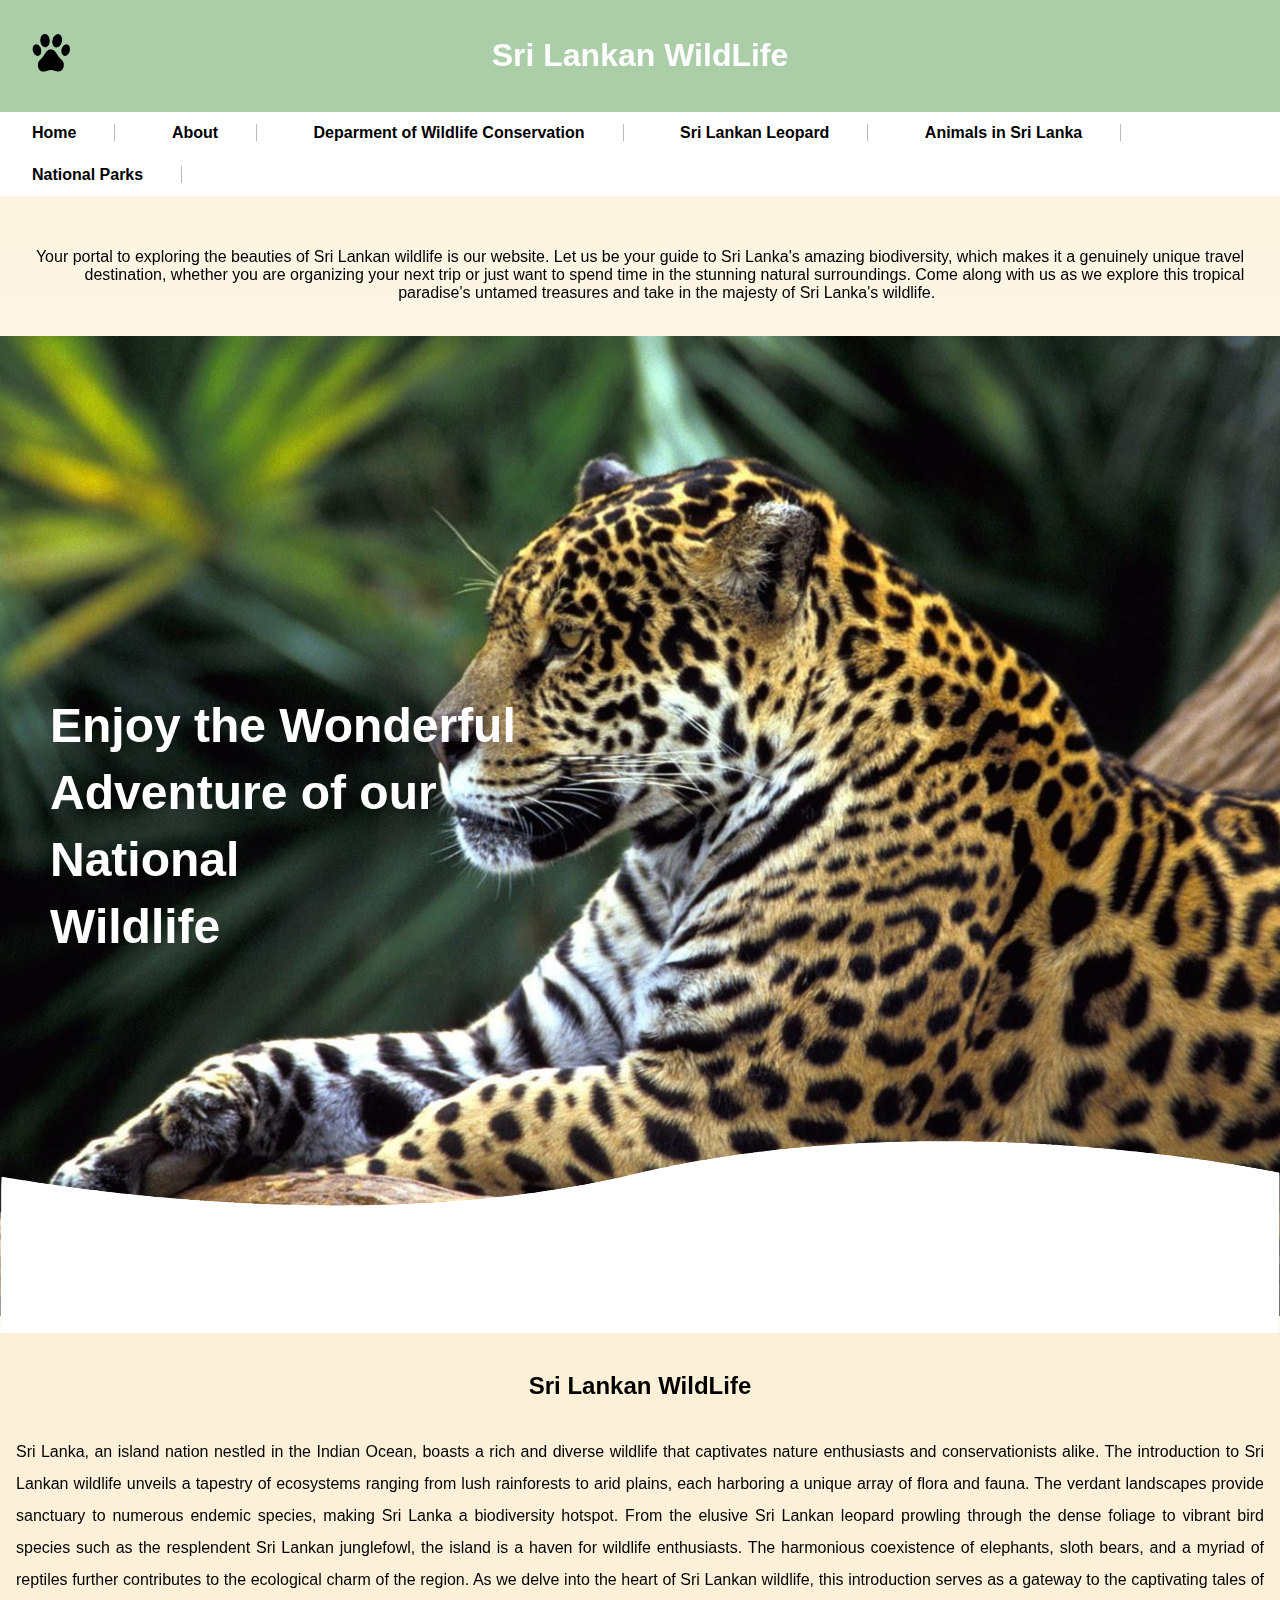
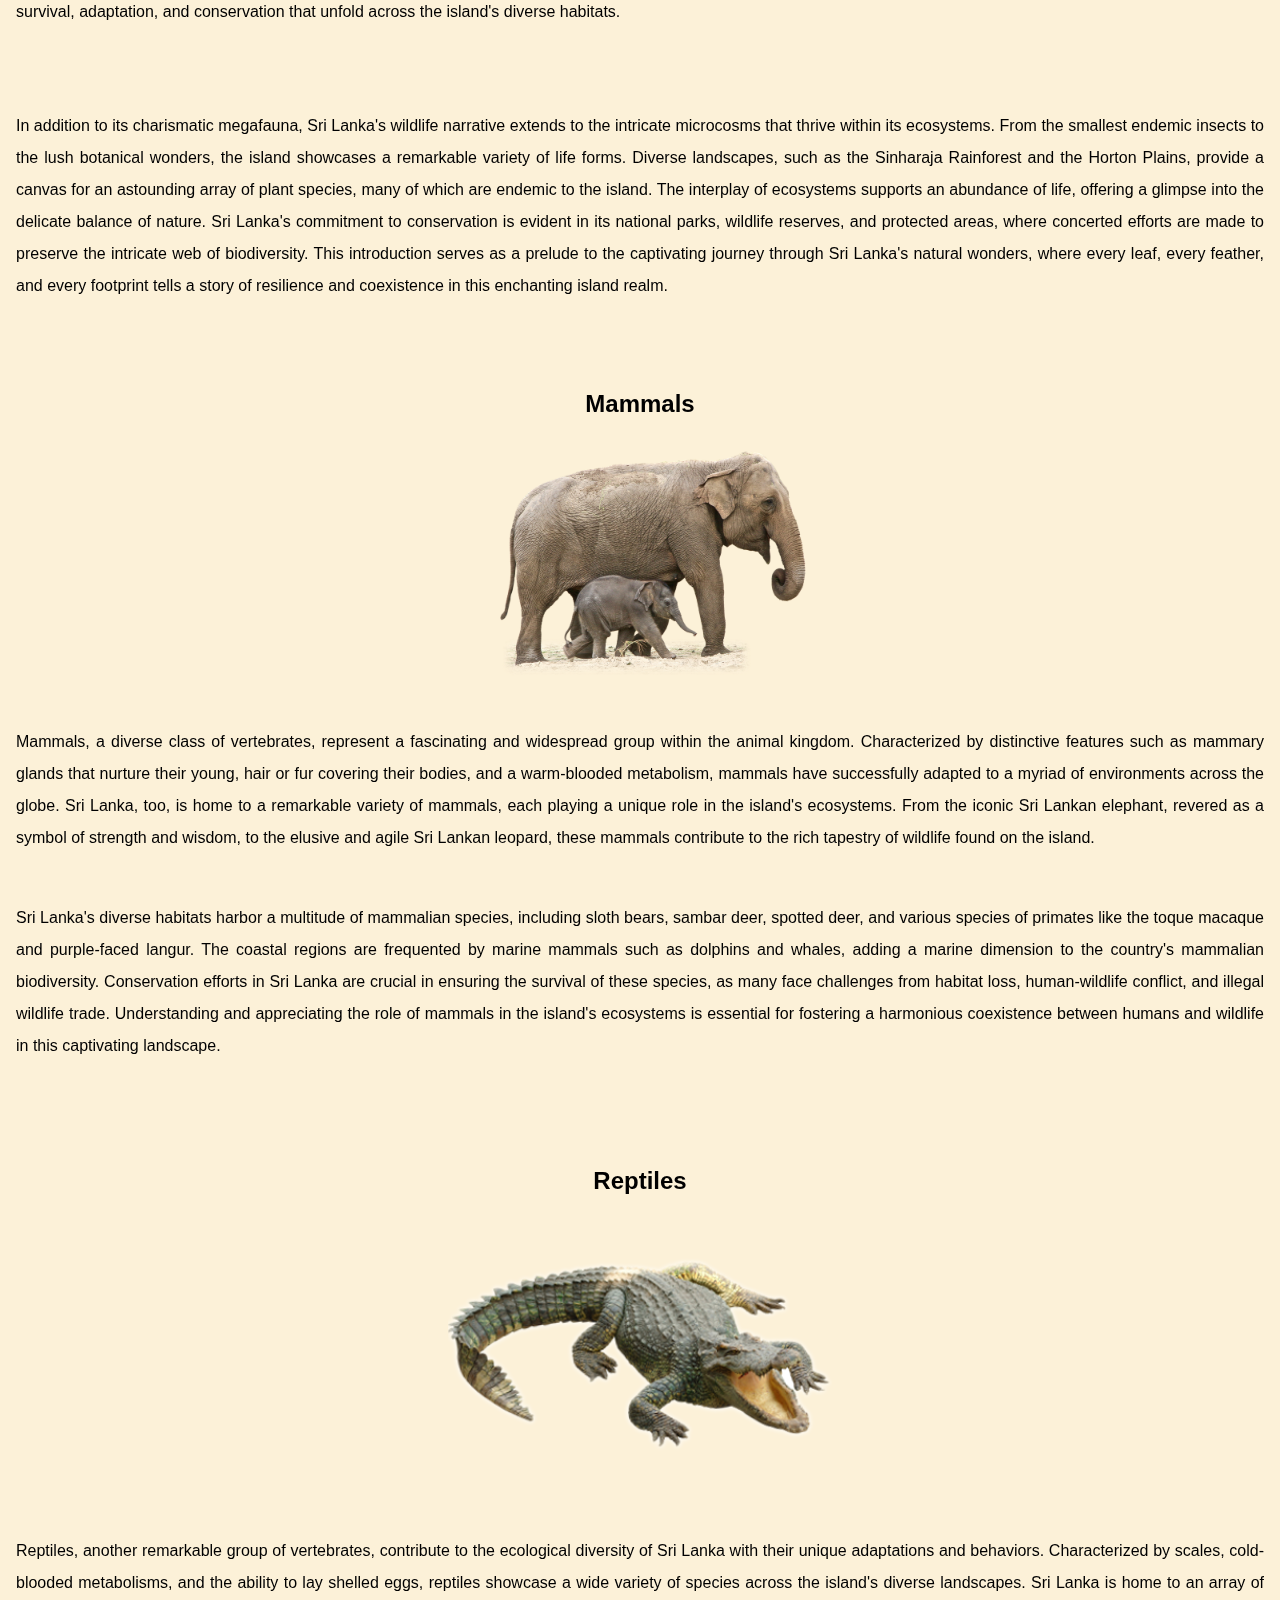
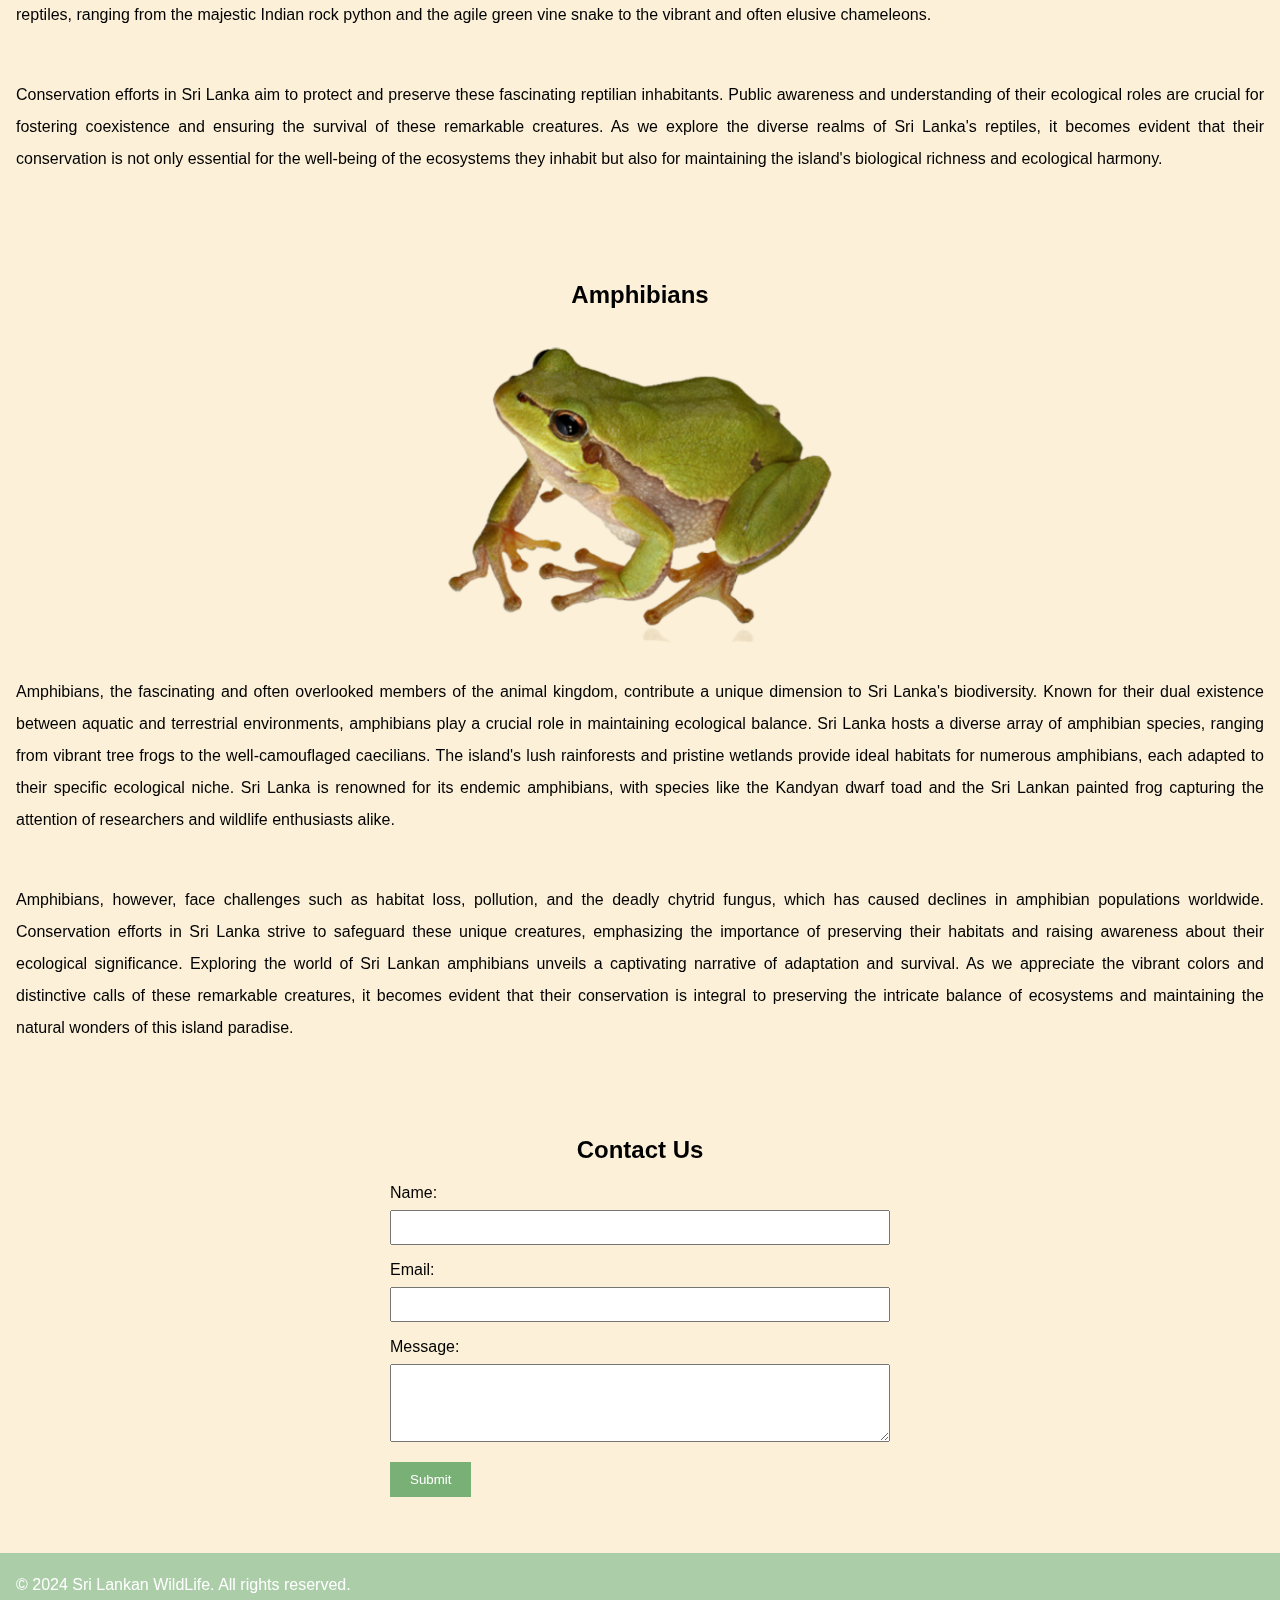
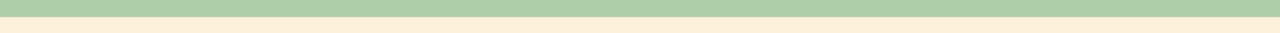
<file: Index.html>
<!DOCTYPE html>
<html lang="en">
<head>
    <meta charset="UTF-8">
    <meta name="viewport" content="width=device-width, initial-scale=1.0">
    <link rel="stylesheet" href="Mod.css">
    <link rel="icon" href="D Logo.png">
    <title>Sri Lankan WildLife</title>
</head>
<body>
    <header>
        <h1>Sri Lankan WildLife</h1>
        <img src = "D Logo.png" alt = "Website Logo" class = "logo">       
    </header>
        <div>
            <nav>
                <ul>
                    <li><a href="Index.html">Home</a></li>
                    <li><a href="About.html">About</a></li>
                    <li><a href="Department.html">Deparment of Wildlife Conservation</a></li>
                    <li><a href="Leopard.html">Sri Lankan Leopard</a></li>
                    <li><a href="Animals.html">Animals in Sri Lanka</a></li>
                    <li><a href="Parks.html">National Parks</a></li>
                </ul>
            </nav>
        </div> <br> <br>

        <pre>Your portal to exploring the beauties of Sri Lankan wildlife is our website. Let us be your guide to Sri Lanka's amazing biodiversity, which makes it a genuinely unique travel
            destination, whether you are organizing your next trip or just want to spend time in the stunning natural surroundings. Come along with us as we explore this tropical 
            paradise's untamed treasures and take in the majesty of Sri Lanka's wildlife.
        </pre>

        <section class = "home" id = "home">

            <div class = "content">
                <h3>Enjoy the Wonderful <br>
                Adventure of our <br> National <br> Wildlife</h3>
            </div>

            <img src="White Wave.png" alt = "" class = "wave">

        </section> <br> <br> 

        <h2> Sri Lankan WildLife </h2>

        <div class = "content">
        <p>Sri Lanka, an island nation nestled in the Indian Ocean, boasts a rich and diverse wildlife that 
        captivates nature enthusiasts and conservationists alike. The introduction to Sri Lankan wildlife 
        unveils a tapestry of ecosystems ranging from lush rainforests to arid plains, each harboring a unique
        array of flora and fauna. The verdant landscapes provide sanctuary to numerous endemic species, making
        Sri Lanka a biodiversity hotspot. From the elusive Sri Lankan leopard prowling through the dense foliage 
        to vibrant bird species such as the resplendent Sri Lankan junglefowl, the island is a haven for wildlife 
        enthusiasts. The harmonious coexistence of elephants, sloth bears, and a myriad of reptiles further 
        contributes to the ecological charm of the region. As we delve into the heart of Sri Lankan wildlife, 
        this introduction serves as a gateway to the captivating tales of survival, adaptation, and conservation 
        that unfold across the island's diverse habitats.</p> <br>

        <p>In addition to its charismatic megafauna, Sri Lanka's wildlife narrative extends to the intricate 
        microcosms that thrive within its ecosystems. From the smallest endemic insects to the lush botanical 
        wonders, the island showcases a remarkable variety of life forms. Diverse landscapes, such as the 
        Sinharaja Rainforest and the Horton Plains, provide a canvas for an astounding array of plant species, 
        many of which are endemic to the island. The interplay of ecosystems supports an abundance of life, 
        offering a glimpse into the delicate balance of nature. Sri Lanka's commitment to conservation is 
        evident in its national parks, wildlife reserves, and protected areas, where concerted efforts are 
        made to preserve the intricate web of biodiversity. This introduction serves as a prelude to the 
        captivating journey through Sri Lanka's natural wonders, where every leaf, every feather, and every 
        footprint tells a story of resilience and coexistence in this enchanting island realm.
        </p>
        </div> <br> <br>

        <h2 class = "Mammals">Mammals</h2>

        <div class = "image">
            <img src="Mammal.png">

            <div class = "content">
                <p>Mammals, a diverse class of vertebrates, represent a fascinating and widespread group within
                the animal kingdom. Characterized by distinctive features such as mammary glands that nurture 
                their young, hair or fur covering their bodies, and a warm-blooded metabolism, mammals have 
                successfully adapted to a myriad of environments across the globe. Sri Lanka, too, is home to 
                a remarkable variety of mammals, each playing a unique role in the island's ecosystems. From 
                the iconic Sri Lankan elephant, revered as a symbol of strength and wisdom, to the elusive and 
                agile Sri Lankan leopard, these mammals contribute to the rich tapestry of wildlife found on the
                island.</p>

                <p>Sri Lanka's diverse habitats harbor a multitude of mammalian species, including sloth bears,
                sambar deer, spotted deer, and various species of primates like the toque macaque and purple-faced
                langur. The coastal regions are frequented by marine mammals such as dolphins and whales, adding a
                marine dimension to the country's mammalian biodiversity. Conservation efforts in Sri Lanka are 
                crucial in ensuring the survival of these species, as many face challenges from habitat loss, 
                human-wildlife conflict, and illegal wildlife trade. Understanding and appreciating the role of 
                mammals in the island's ecosystems is essential for fostering a harmonious coexistence between 
                humans and wildlife in this captivating landscape.
                </p>
            </div>
        </div> <br> <br> <br>

        <h2 class = "Rep">Reptiles</h2>

        <div class = "image2">
            <img src="Croc.png" class = "image2">
            <div class = "content2">

            <p>Reptiles, another remarkable group of vertebrates, contribute to the ecological diversity of Sri
            Lanka with their unique adaptations and behaviors. Characterized by scales, cold-blooded metabolisms,
            and the ability to lay shelled eggs, reptiles showcase a wide variety of species across the island's 
            diverse landscapes. Sri Lanka is home to an array of reptiles, ranging from the majestic Indian rock 
            python and the agile green vine snake to the vibrant and often elusive chameleons.</p>

            <p>Conservation efforts in Sri Lanka aim to protect and preserve these fascinating reptilian inhabitants. 
            Public awareness and understanding of their ecological roles are crucial for fostering coexistence and 
            ensuring the survival of these remarkable creatures. As we explore the diverse realms of Sri Lanka's 
            reptiles, it becomes evident that their conservation is not only essential for the well-being of the 
            ecosystems they inhabit but also for maintaining the island's biological richness and ecological harmony.</p>

            </div> <br> <br> <br>

            <h2 class = "Amp">Amphibians</h2> <br>

        <div class = "image3">
            <img src="Frong.png" class="img">
            <div class = "content3">

                <p>Amphibians, the fascinating and often overlooked members of the animal kingdom, contribute a
                unique dimension to Sri Lanka's biodiversity. Known for their dual existence between aquatic 
                and terrestrial environments, amphibians play a crucial role in maintaining ecological balance. 
                Sri Lanka hosts a diverse array of amphibian species, ranging from vibrant tree frogs to the 
                well-camouflaged caecilians.
                The island's lush rainforests and pristine wetlands provide ideal habitats for numerous 
                amphibians, each adapted to their specific ecological niche. Sri Lanka is renowned for its 
                endemic amphibians, with species like the Kandyan dwarf toad and the Sri Lankan painted frog 
                capturing the attention of researchers and wildlife enthusiasts alike.</p>

                <p>Amphibians, however, face challenges such as habitat loss, pollution, and the deadly chytrid
                fungus, which has caused declines in amphibian populations worldwide. Conservation efforts in 
                Sri Lanka strive to safeguard these unique creatures, emphasizing the importance of preserving 
                their habitats and raising awareness about their ecological significance.
                Exploring the world of Sri Lankan amphibians unveils a captivating narrative of adaptation and 
                survival. As we appreciate the vibrant colors and distinctive calls of these remarkable creatures, 
                it becomes evident that their conservation is integral to preserving the intricate balance of 
                ecosystems and maintaining the natural wonders of this island paradise.</p>

                </div>

                <!--Footer-->

                <section id="contact">
                    <h2>Contact Us</h2>
                    <form action="#" method="post">
                        <label for="name">Name:</label>
                        <input type="text" id="name" name="name" required>
            
                        <label for="email">Email:</label>
                        <input type="email" id="email" name="email" required>
            
                        <label for="message">Message:</label>
                        <textarea id="message" name="message" rows="4" required></textarea>
            
                        <button type="submit">Submit</button>
                    </form>
                </section>
            
                <footer>
                    <p>&copy; 2024 Sri Lankan WildLife. All rights reserved.</p>
                </footer>
                   

</body>
</html>
</file>
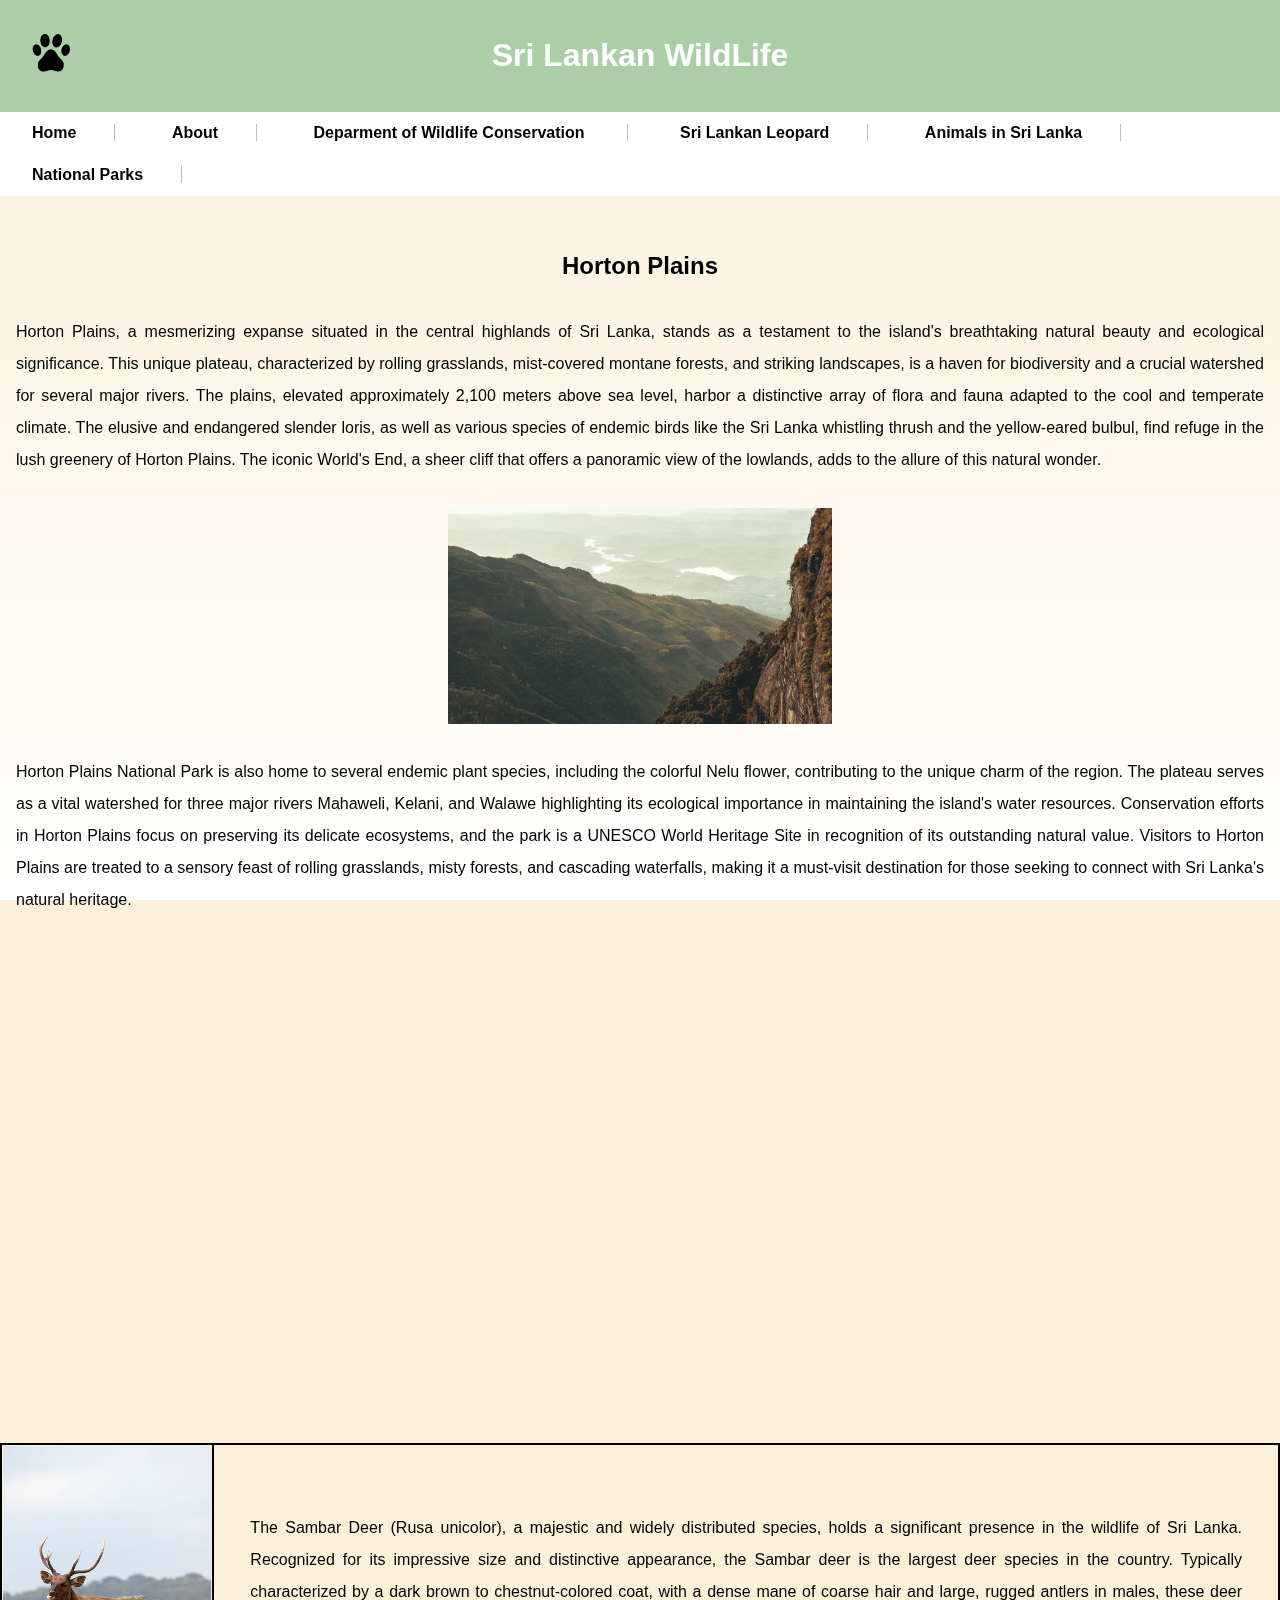
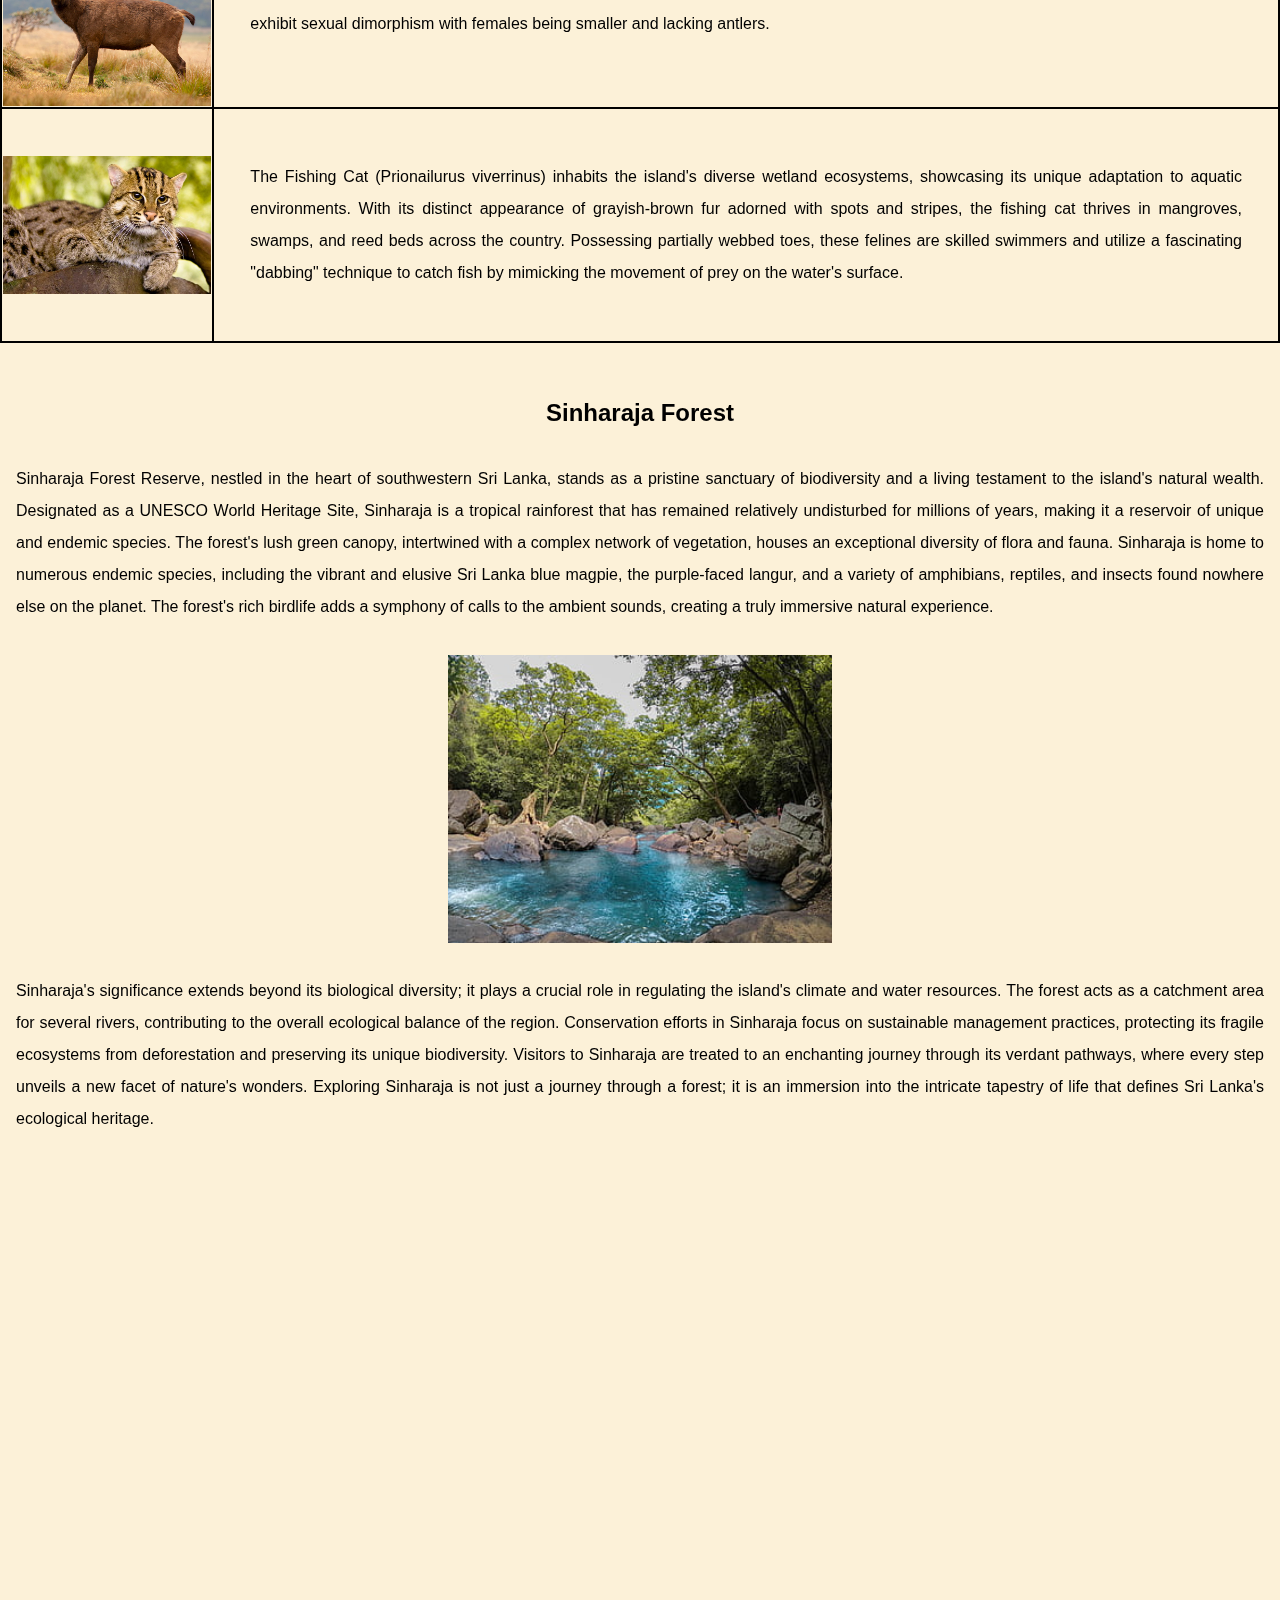
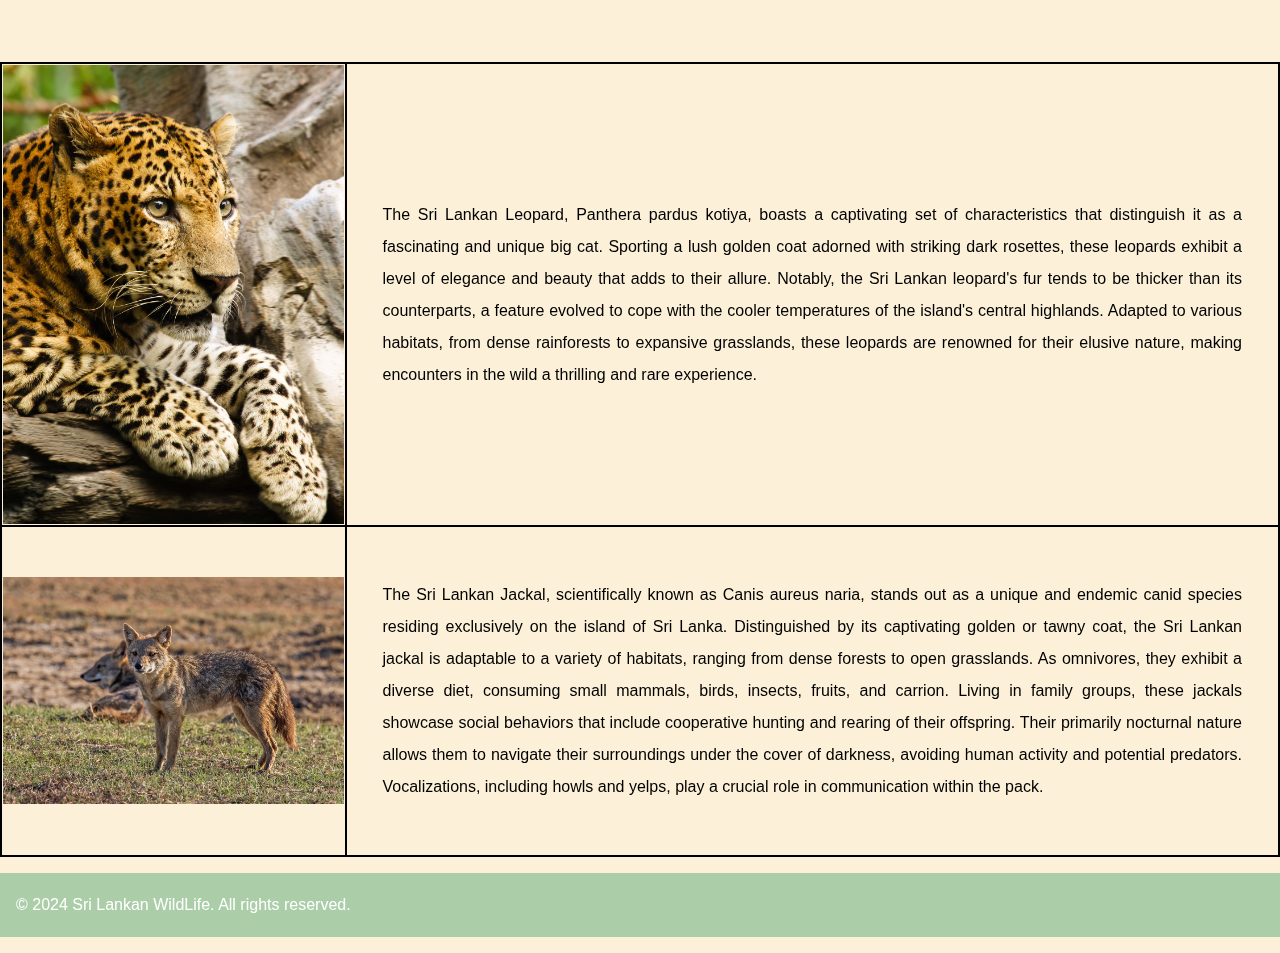
<file: About.html>
<!DOCTYPE html>
<html lang="en">
  <head>
    <meta charset="UTF-8" />
    <meta name="viewport" content="width=device-width, initial-scale=1.0" />
    <link rel="stylesheet" href="Mod.css" />
    <link rel="icon" href="D Logo.png" />
    <title>Sri Lankan WildLife</title>
  </head>
  <body>
    <header>
      <h1>Sri Lankan WildLife</h1>
      <img src="D Logo.png" alt="Website Logo" class="logo" />
    </header>
    <div>
      <nav>
        <ul>
          <li><a href="Index.html">Home</a></li>
          <li><a href="About.html">About</a></li>
          <li>
            <a href="Department.html">Deparment of Wildlife Conservation</a>
          </li>
          <li><a href="Leopard.html">Sri Lankan Leopard</a></li>
          <li><a href="Animals.html">Animals in Sri Lanka</a></li>
          <li><a href="Parks.html">National Parks</a></li>
        </ul>
      </nav>
    </div>
    <br />
    <br />

    <h2 id="abouth">Horton Plains</h2>

    <p>
      Horton Plains, a mesmerizing expanse situated in the central highlands of
      Sri Lanka, stands as a testament to the island's breathtaking natural
      beauty and ecological significance. This unique plateau, characterized by
      rolling grasslands, mist-covered montane forests, and striking landscapes,
      is a haven for biodiversity and a crucial watershed for several major
      rivers. The plains, elevated approximately 2,100 meters above sea level,
      harbor a distinctive array of flora and fauna adapted to the cool and
      temperate climate. The elusive and endangered slender loris, as well as
      various species of endemic birds like the Sri Lanka whistling thrush and
      the yellow-eared bulbul, find refuge in the lush greenery of Horton
      Plains. The iconic World's End, a sheer cliff that offers a panoramic view
      of the lowlands, adds to the allure of this natural wonder.
    </p>

    <img src="H Plains.jpg" class="hp" />

    <p>
      Horton Plains National Park is also home to several endemic plant species,
      including the colorful Nelu flower, contributing to the unique charm of
      the region. The plateau serves as a vital watershed for three major rivers
      Mahaweli, Kelani, and Walawe highlighting its ecological importance in
      maintaining the island's water resources. Conservation efforts in Horton
      Plains focus on preserving its delicate ecosystems, and the park is a
      UNESCO World Heritage Site in recognition of its outstanding natural
      value. Visitors to Horton Plains are treated to a sensory feast of rolling
      grasslands, misty forests, and cascading waterfalls, making it a
      must-visit destination for those seeking to connect with Sri Lanka's
      natural heritage.
    </p>

    <div class="edit">
      <p>
        <iframe
          src="https://www.google.com/maps/embed?pb=!1m14!1m8!1m3!1d15846.696154043711!2d80.8023333!3d6.809446!3m2!1i1024!2i768!4f13.1!3m3!1m2!1s0x3ae3882edb4b78ef%3A0xcebca89153777249!2sHorton%20Plains%20National%20Park!5e0!3m2!1sen!2slk!4v1705567664355!5m2!1sen!2slk"
          width="500"
          height="400"
          style="border: 0"
          allowfullscreen=""
          loading="lazy"
          referrerpolicy="no-referrer-when-downgrade"
        >
        </iframe>
      </p>
    </div>
    <br />
    <br />

    <table class="image-description-table">
      <tr>
        <td class="image-cell"><img src="SDeer.jpg" alt="Image 1" /></td>
        <td class="description-cell">
          <p>
            The Sambar Deer (Rusa unicolor), a majestic and widely distributed
            species, holds a significant presence in the wildlife of Sri Lanka.
            Recognized for its impressive size and distinctive appearance, the
            Sambar deer is the largest deer species in the country. Typically
            characterized by a dark brown to chestnut-colored coat, with a dense
            mane of coarse hair and large, rugged antlers in males, these deer
            exhibit sexual dimorphism with females being smaller and lacking
            antlers.
          </p>
        </td>
      </tr>
      <tr>
        <td class="image-cell"><img src="FCat.jpg" alt="Image 2" /></td>
        <td class="description-cell">
          <p>
            The Fishing Cat (Prionailurus viverrinus) inhabits the island's
            diverse wetland ecosystems, showcasing its unique adaptation to
            aquatic environments. With its distinct appearance of grayish-brown
            fur adorned with spots and stripes, the fishing cat thrives in
            mangroves, swamps, and reed beds across the country. Possessing
            partially webbed toes, these felines are skilled swimmers and
            utilize a fascinating "dabbing" technique to catch fish by mimicking
            the movement of prey on the water's surface.
          </p>
        </td>
      </tr>
    </table>
    <br />
    <br />

    <h2 id="abouts">Sinharaja Forest</h2>

    <p>
      Sinharaja Forest Reserve, nestled in the heart of southwestern Sri Lanka,
      stands as a pristine sanctuary of biodiversity and a living testament to
      the island's natural wealth. Designated as a UNESCO World Heritage Site,
      Sinharaja is a tropical rainforest that has remained relatively
      undisturbed for millions of years, making it a reservoir of unique and
      endemic species. The forest's lush green canopy, intertwined with a
      complex network of vegetation, houses an exceptional diversity of flora
      and fauna. Sinharaja is home to numerous endemic species, including the
      vibrant and elusive Sri Lanka blue magpie, the purple-faced langur, and a
      variety of amphibians, reptiles, and insects found nowhere else on the
      planet. The forest's rich birdlife adds a symphony of calls to the ambient
      sounds, creating a truly immersive natural experience.
    </p>

    <img src="S F.jpg" class="sf" />

    <p>
      Sinharaja's significance extends beyond its biological diversity; it plays
      a crucial role in regulating the island's climate and water resources. The
      forest acts as a catchment area for several rivers, contributing to the
      overall ecological balance of the region. Conservation efforts in
      Sinharaja focus on sustainable management practices, protecting its
      fragile ecosystems from deforestation and preserving its unique
      biodiversity. Visitors to Sinharaja are treated to an enchanting journey
      through its verdant pathways, where every step unveils a new facet of
      nature's wonders. Exploring Sinharaja is not just a journey through a
      forest; it is an immersion into the intricate tapestry of life that
      defines Sri Lanka's ecological heritage.
    </p>

    <p>
      <iframe
        src="https://www.google.com/maps/embed?pb=!1m14!1m8!1m3!1d15859.596626391387!2d80.4600266!3d6.4069908!3m2!1i1024!2i768!4f13.1!3m3!1m2!1s0x3ae3e76bd109d45f%3A0x8c0ef1010649701b!2sSinharaja%20Forest%20Reserve!5e0!3m2!1sen!2slk!4v1705600204974!5m2!1sen!2slk"
        width="500"
        height="400"
        style="border: 0"
        allowfullscreen=""
        loading="lazy"
        referrerpolicy="no-referrer-when-downgrade"
      >
      </iframe>
    </p>
    <br />
    <br />

    <table class="image-description-table">
      <tr>
        <td class="image-cell"><img src="Leopard.jpg" alt="Image 1" /></td>
        <td class="description-cell">
          <p>
            The Sri Lankan Leopard, Panthera pardus kotiya, boasts a captivating
            set of characteristics that distinguish it as a fascinating and
            unique big cat. Sporting a lush golden coat adorned with striking
            dark rosettes, these leopards exhibit a level of elegance and beauty
            that adds to their allure. Notably, the Sri Lankan leopard's fur
            tends to be thicker than its counterparts, a feature evolved to cope
            with the cooler temperatures of the island's central highlands.
            Adapted to various habitats, from dense rainforests to expansive
            grasslands, these leopards are renowned for their elusive nature,
            making encounters in the wild a thrilling and rare experience.
          </p>
        </td>
      </tr>
      <tr>
        <td class="image-cell"><img src="Jack.jpg" alt="Image 2" /></td>
        <td class="description-cell">
          <p>
            The Sri Lankan Jackal, scientifically known as Canis aureus naria,
            stands out as a unique and endemic canid species residing
            exclusively on the island of Sri Lanka. Distinguished by its
            captivating golden or tawny coat, the Sri Lankan jackal is adaptable
            to a variety of habitats, ranging from dense forests to open
            grasslands. As omnivores, they exhibit a diverse diet, consuming
            small mammals, birds, insects, fruits, and carrion. Living in family
            groups, these jackals showcase social behaviors that include
            cooperative hunting and rearing of their offspring. Their primarily
            nocturnal nature allows them to navigate their surroundings under
            the cover of darkness, avoiding human activity and potential
            predators. Vocalizations, including howls and yelps, play a crucial
            role in communication within the pack.
          </p>
        </td>
      </tr>
    </table>

    <footer>
      <p>&copy; 2024 Sri Lankan WildLife. All rights reserved.</p>
    </footer>
  </body>
</html>
</file>
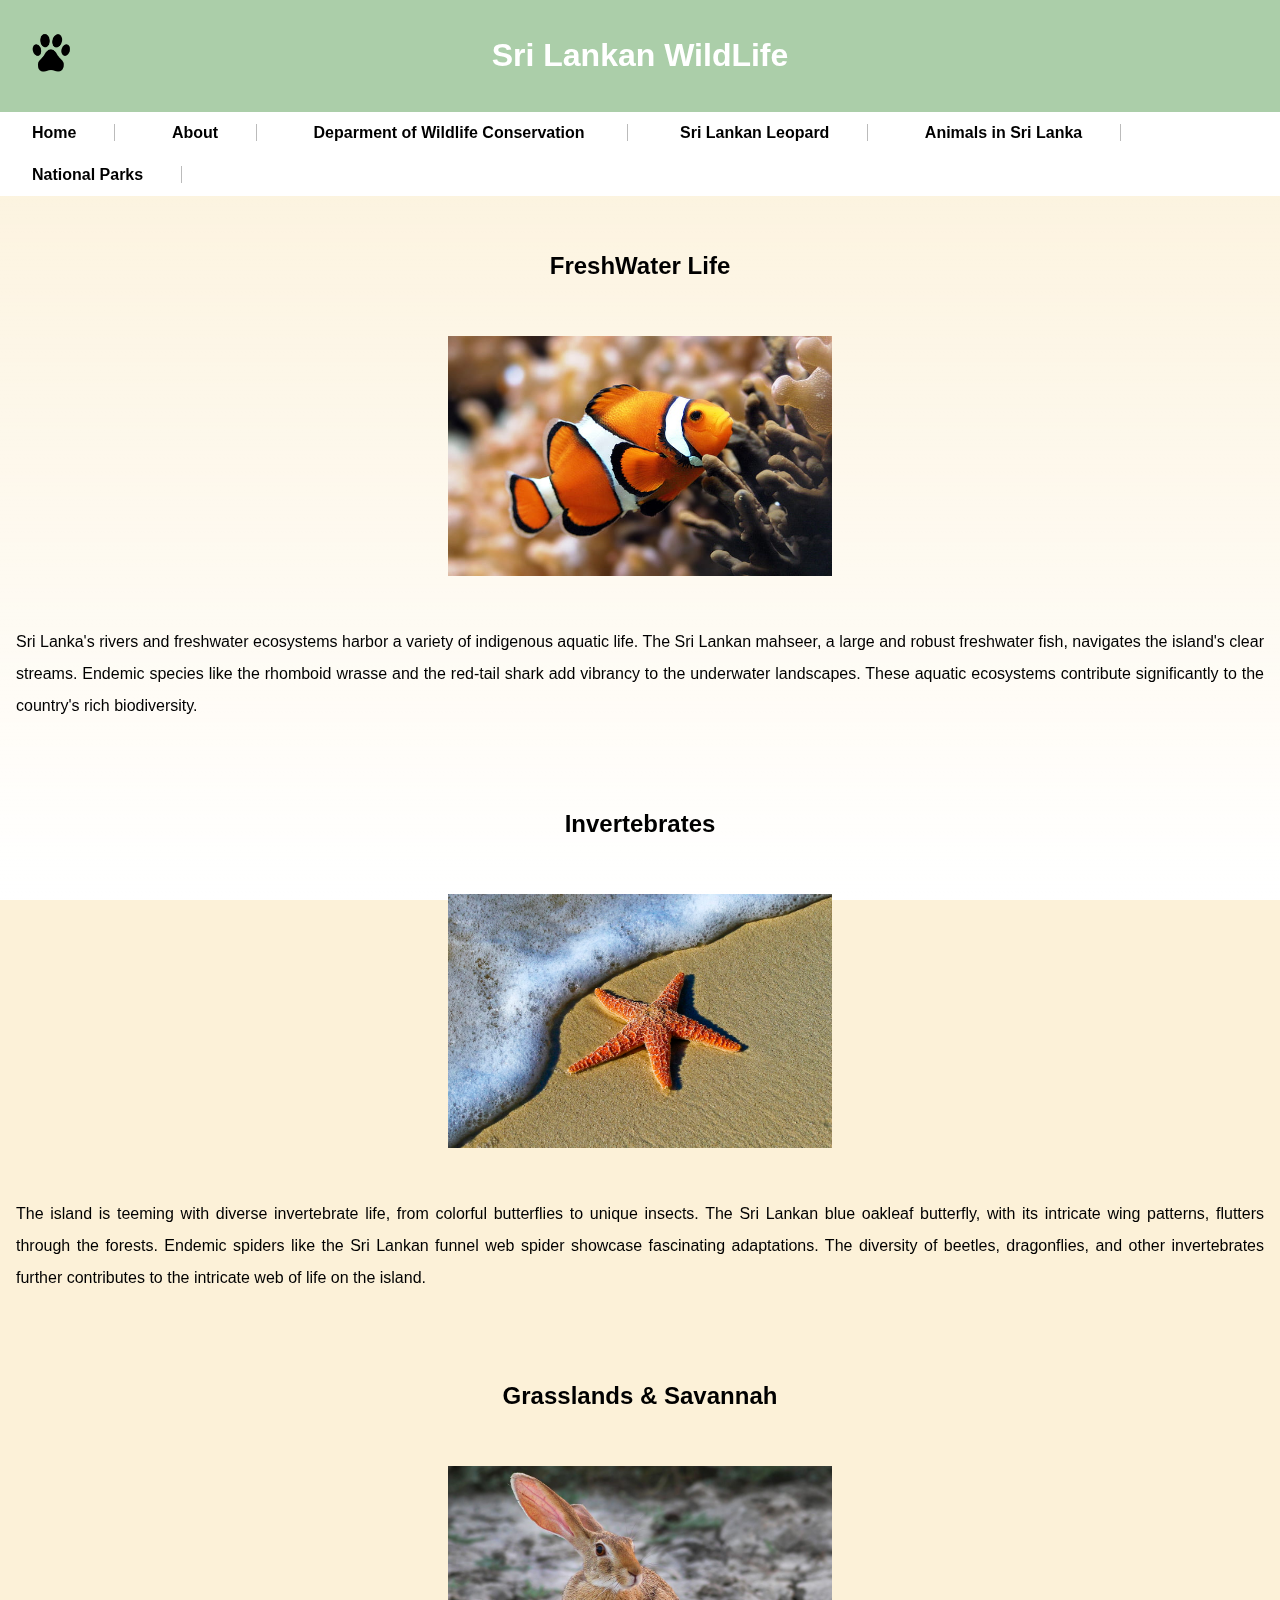
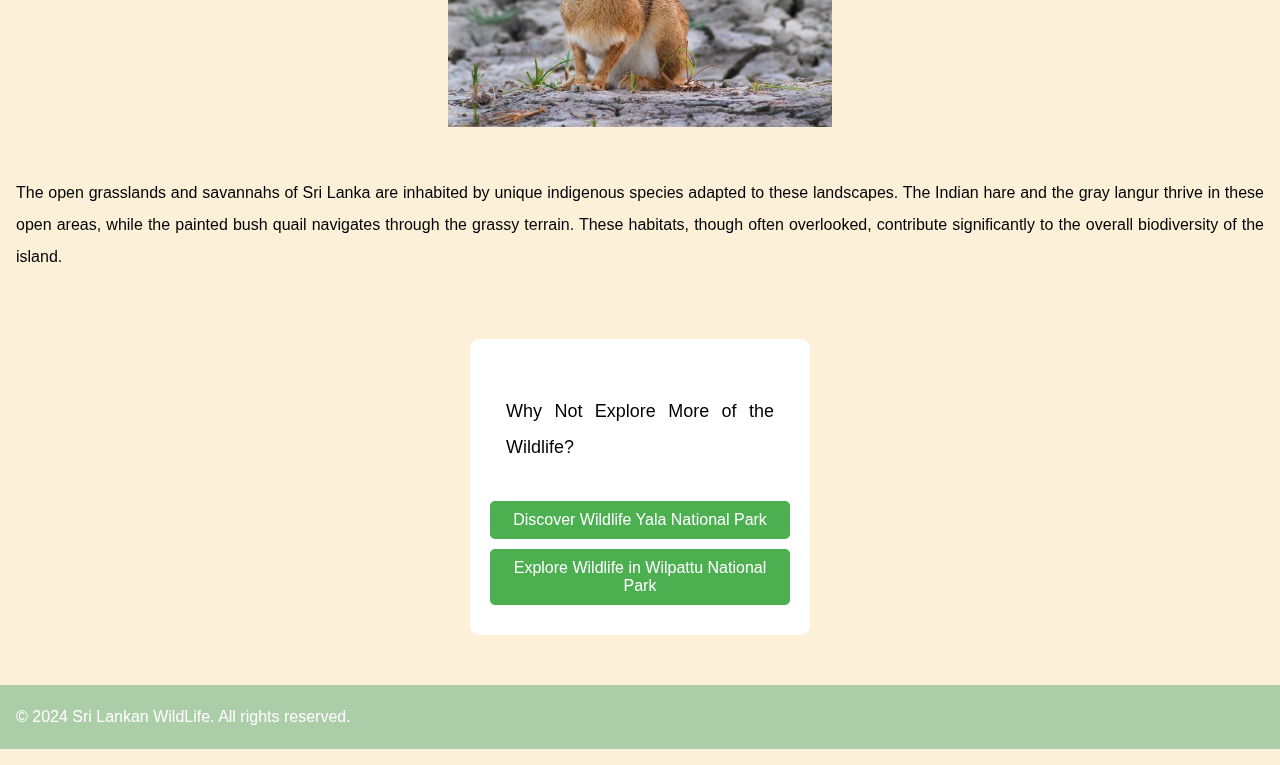
<file: Animals.html>
<!DOCTYPE html>
<html lang="en">
  <head>
    <meta charset="UTF-8" />
    <meta name="viewport" content="width=device-width, initial-scale=1.0" />
    <link rel="stylesheet" href="Mod.css" />
    <link rel="icon" href="D Logo.png" />
    <title>Sri Lankan WildLife</title>
  </head>
  <body>
    <header>
      <h1>Sri Lankan WildLife</h1>
      <img src="D Logo.png" alt="Website Logo" class="logo" />
    </header>
    <div>
      <nav>
        <ul>
          <li><a href="Index.html">Home</a></li>
          <li><a href="About.html">About</a></li>
          <li>
            <a href="Department.html">Deparment of Wildlife Conservation</a>
          </li>
          <li><a href="Leopard.html">Sri Lankan Leopard</a></li>
          <li><a href="Animals.html">Animals in Sri Lanka</a></li>
          <li><a href="Parks.html">National Parks</a></li>
        </ul>
      </nav>
    </div>
    <br />
    <br />

    <h2>FreshWater Life</h2>
    <br />
    <br />

    <img src="Nemo.jpg" /> <br />

    <p>
      Sri Lanka's rivers and freshwater ecosystems harbor a variety of
      indigenous aquatic life. The Sri Lankan mahseer, a large and robust
      freshwater fish, navigates the island's clear streams. Endemic species
      like the rhomboid wrasse and the red-tail shark add vibrancy to the
      underwater landscapes. These aquatic ecosystems contribute significantly
      to the country's rich biodiversity.
    </p>

    <br />
    <br />

    <h2>Invertebrates</h2>
    <br />
    <br />

    <img src="inver.avif" /> <br />

    <p>
      The island is teeming with diverse invertebrate life, from colorful
      butterflies to unique insects. The Sri Lankan blue oakleaf butterfly, with
      its intricate wing patterns, flutters through the forests. Endemic spiders
      like the Sri Lankan funnel web spider showcase fascinating adaptations.
      The diversity of beetles, dragonflies, and other invertebrates further
      contributes to the intricate web of life on the island.
    </p>

    <br />
    <br />

    <h2>Grasslands & Savannah</h2>
    <br />
    <br />

    <img src="Hare.jpg" /> <br />

    <p>
      The open grasslands and savannahs of Sri Lanka are inhabited by unique
      indigenous species adapted to these landscapes. The Indian hare and the
      gray langur thrive in these open areas, while the painted bush quail
      navigates through the grassy terrain. These habitats, though often
      overlooked, contribute significantly to the overall biodiversity of the
      island.
    </p>

    <div class="explore-boxx">
      <p>Why Not Explore More of the Wildlife?</p>
      <a href="Yala.html">Discover Wildlife Yala National Park</a>
      <a href="Wilpattu.html">Explore Wildlife in Wilpattu National Park</a>
    </div>

    <footer>
      <p>&copy; 2024 Sri Lankan WildLife. All rights reserved.</p>
    </footer>
  </body>
</html>
</file>
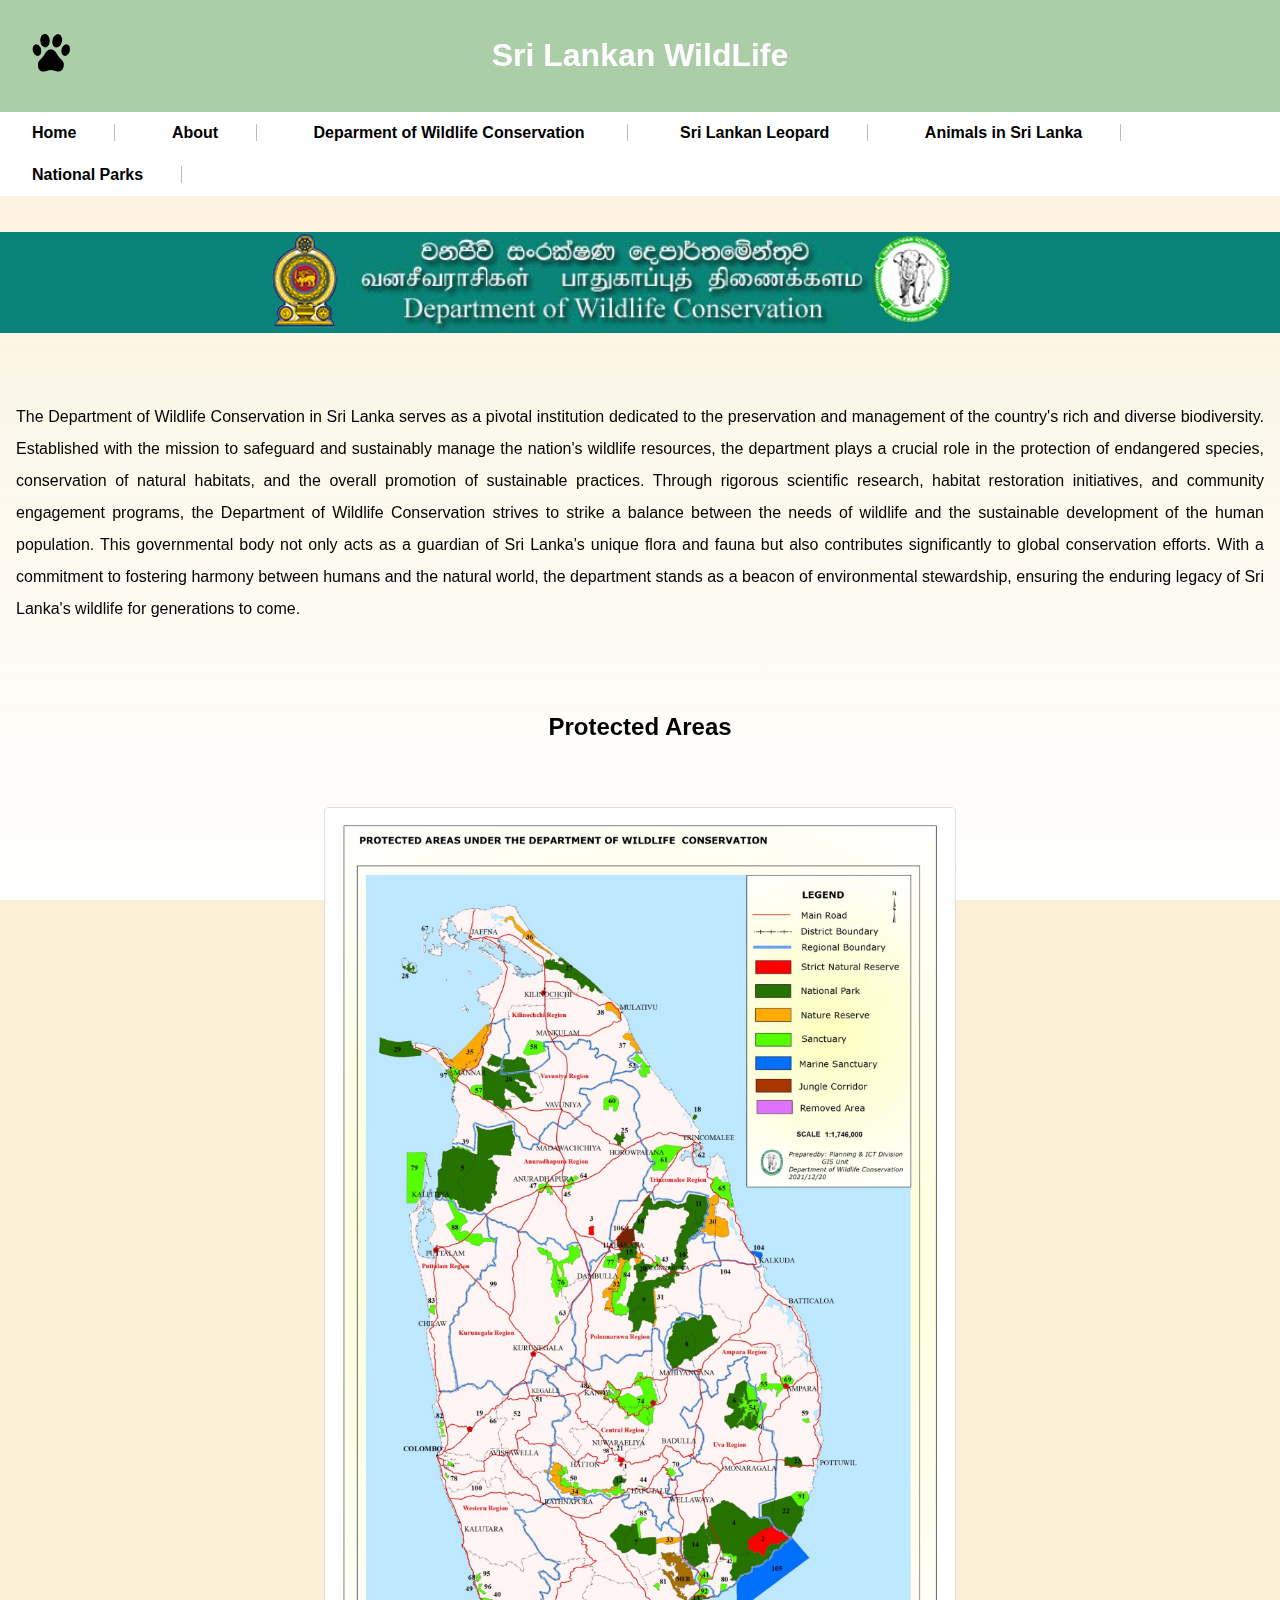
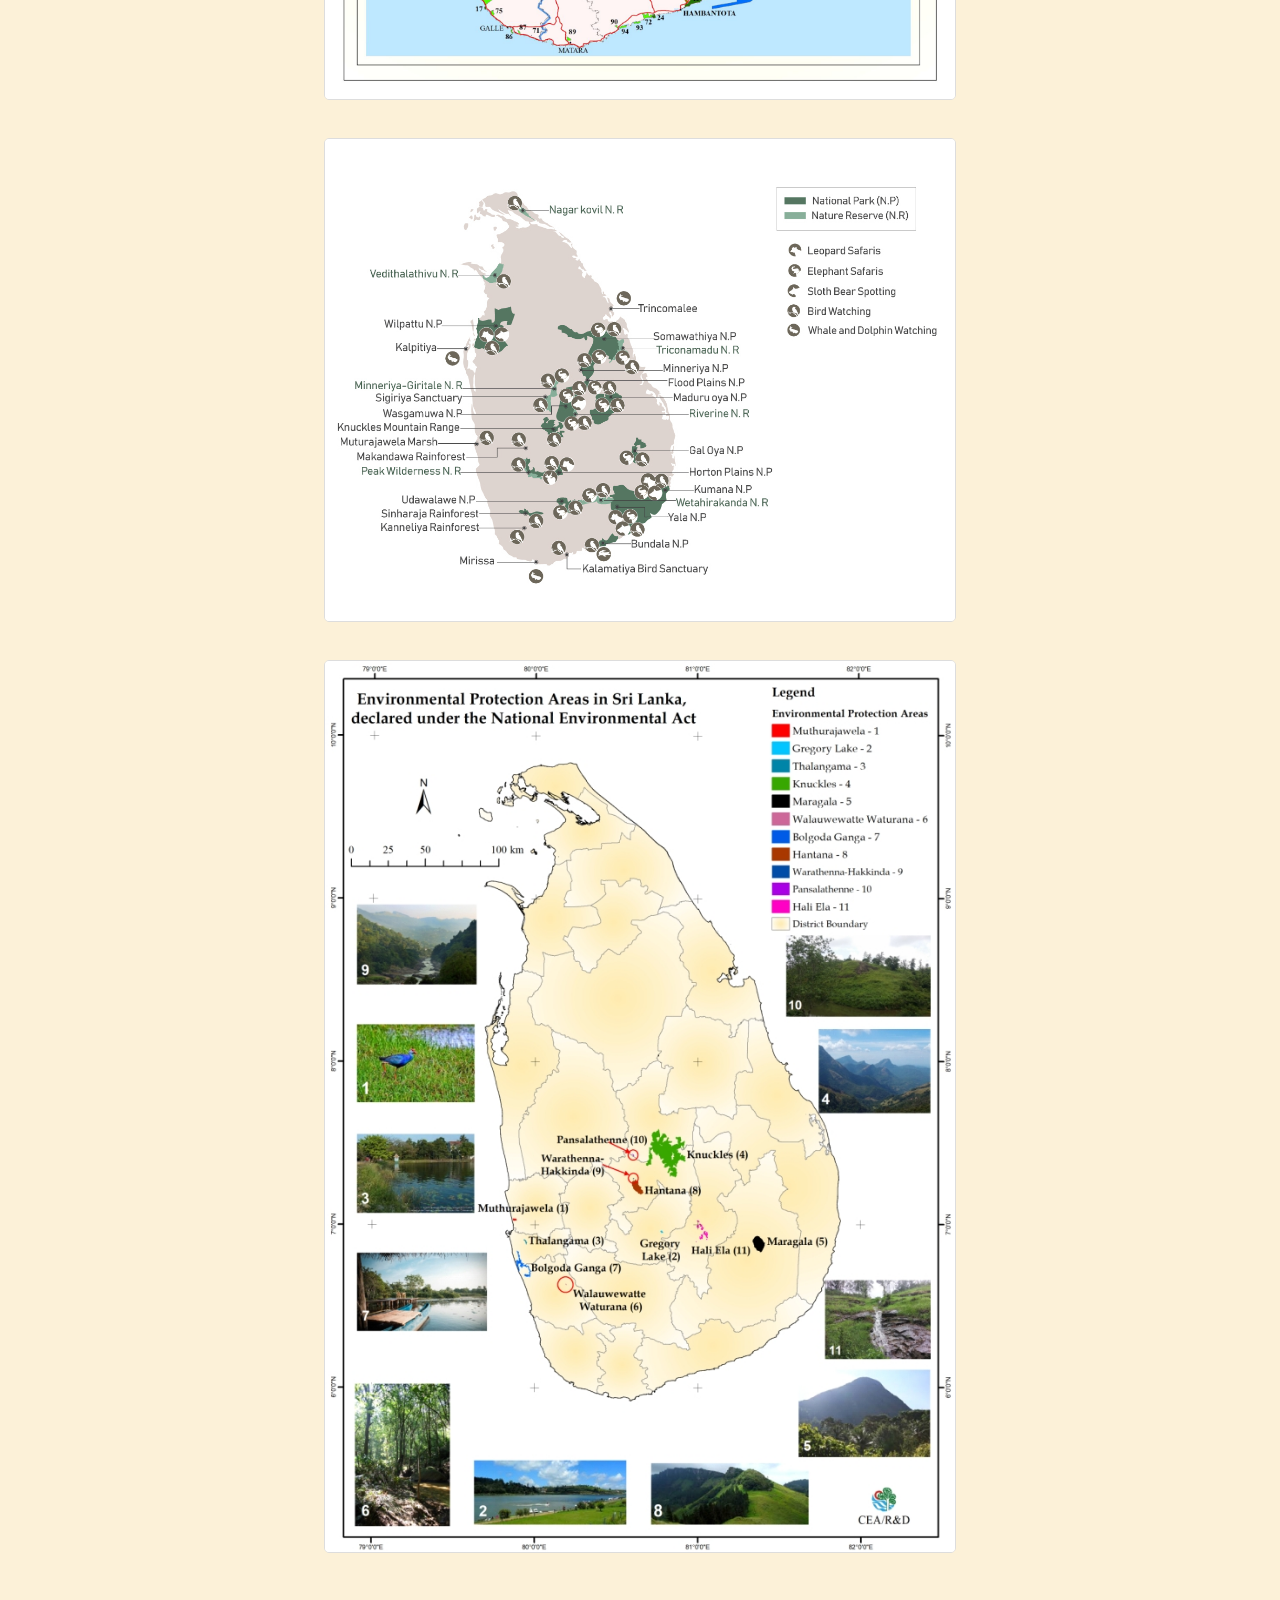
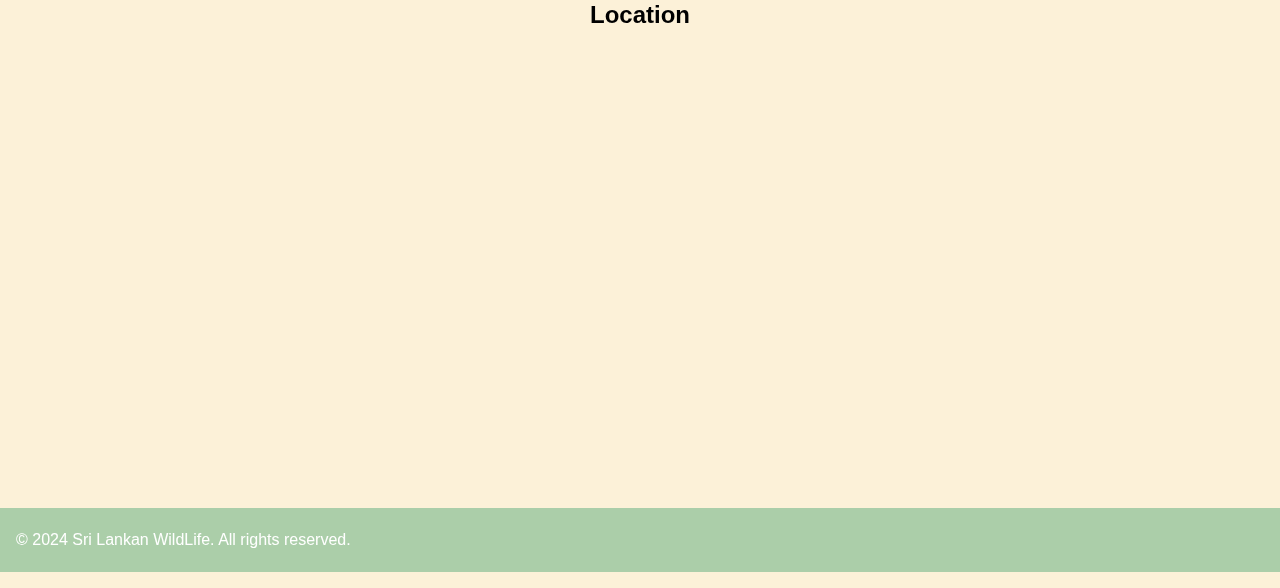
<file: Department.html>
<!DOCTYPE html>
<html lang="en">
  <head>
    <meta charset="UTF-8" />
    <meta name="viewport" content="width=device-width, initial-scale=1.0" />
    <link rel="stylesheet" href="Mod.css" />
    <link rel="icon" href="D Logo.png" />
    <title>Sri Lankan WildLife</title>
  </head>
  <body>
    <header>
      <h1>Sri Lankan WildLife</h1>
      <img src="D Logo.png" alt="Website Logo" class="logo" />
    </header>
    <div>
      <nav>
        <ul>
          <li><a href="Index.html">Home</a></li>
          <li><a href="About.html">About</a></li>
          <li>
            <a href="Department.html">Deparment of Wildlife Conservation</a>
          </li>
          <li><a href="Leopard.html">Sri Lankan Leopard</a></li>
          <li><a href="Animals.html">Animals in Sri Lanka</a></li>
          <li><a href="Parks.html">National Parks</a></li>
        </ul>
      </nav>
    </div>
    <br />
    <br />

    <img src="Dept.jpg" class="dept" /> <br />
    <br />

    <p>
      The Department of Wildlife Conservation in Sri Lanka serves as a pivotal
      institution dedicated to the preservation and management of the country's
      rich and diverse biodiversity. Established with the mission to safeguard
      and sustainably manage the nation's wildlife resources, the department
      plays a crucial role in the protection of endangered species, conservation
      of natural habitats, and the overall promotion of sustainable practices.
      Through rigorous scientific research, habitat restoration initiatives, and
      community engagement programs, the Department of Wildlife Conservation
      strives to strike a balance between the needs of wildlife and the
      sustainable development of the human population. This governmental body
      not only acts as a guardian of Sri Lanka's unique flora and fauna but also
      contributes significantly to global conservation efforts. With a
      commitment to fostering harmony between humans and the natural world, the
      department stands as a beacon of environmental stewardship, ensuring the
      enduring legacy of Sri Lanka's wildlife for generations to come.
    </p>
    <br />
    <br />

    <h2 class="abouth">Protected Areas</h2>
    <br />
    <br />

    <div class="gallery-container">
      <div class="gallery-item"><img src="Dept1.jpg" alt="Image 1" /></div>
      <br />
      <div class="gallery-item"><img src="Dept2.jpg" alt="Image 2" /></div>
      <br />
      <div class="gallery-item"><img src="Dept3.jpg" alt="Image 3" /></div>
      <br />

      <h2 class="abouth">Location</h2>
      <p>
        <iframe
          src="https://www.google.com/maps/embed?pb=!1m18!1m12!1m3!1d126750.26391142985!2d79.77561014335937!3d6.897092700000017!2m3!1f0!2f0!3f0!3m2!1i1024!2i768!4f13.1!3m3!1m2!1s0x3ae250aa85489b1f%3A0xd8773339b6b43dbb!2sDepartment%20of%20Wildlife%20Conservation!5e0!3m2!1sen!2slk!4v1705604600551!5m2!1sen!2slk"
          width="500"
          height="400"
          style="border: 0"
          allowfullscreen=""
          loading="lazy"
          referrerpolicy="no-referrer-when-downgrade"
        ></iframe>
      </p>
    </div>

    <footer>
      <p>&copy; 2024 Sri Lankan WildLife. All rights reserved.</p>
    </footer>
  </body>
</html>
</file>
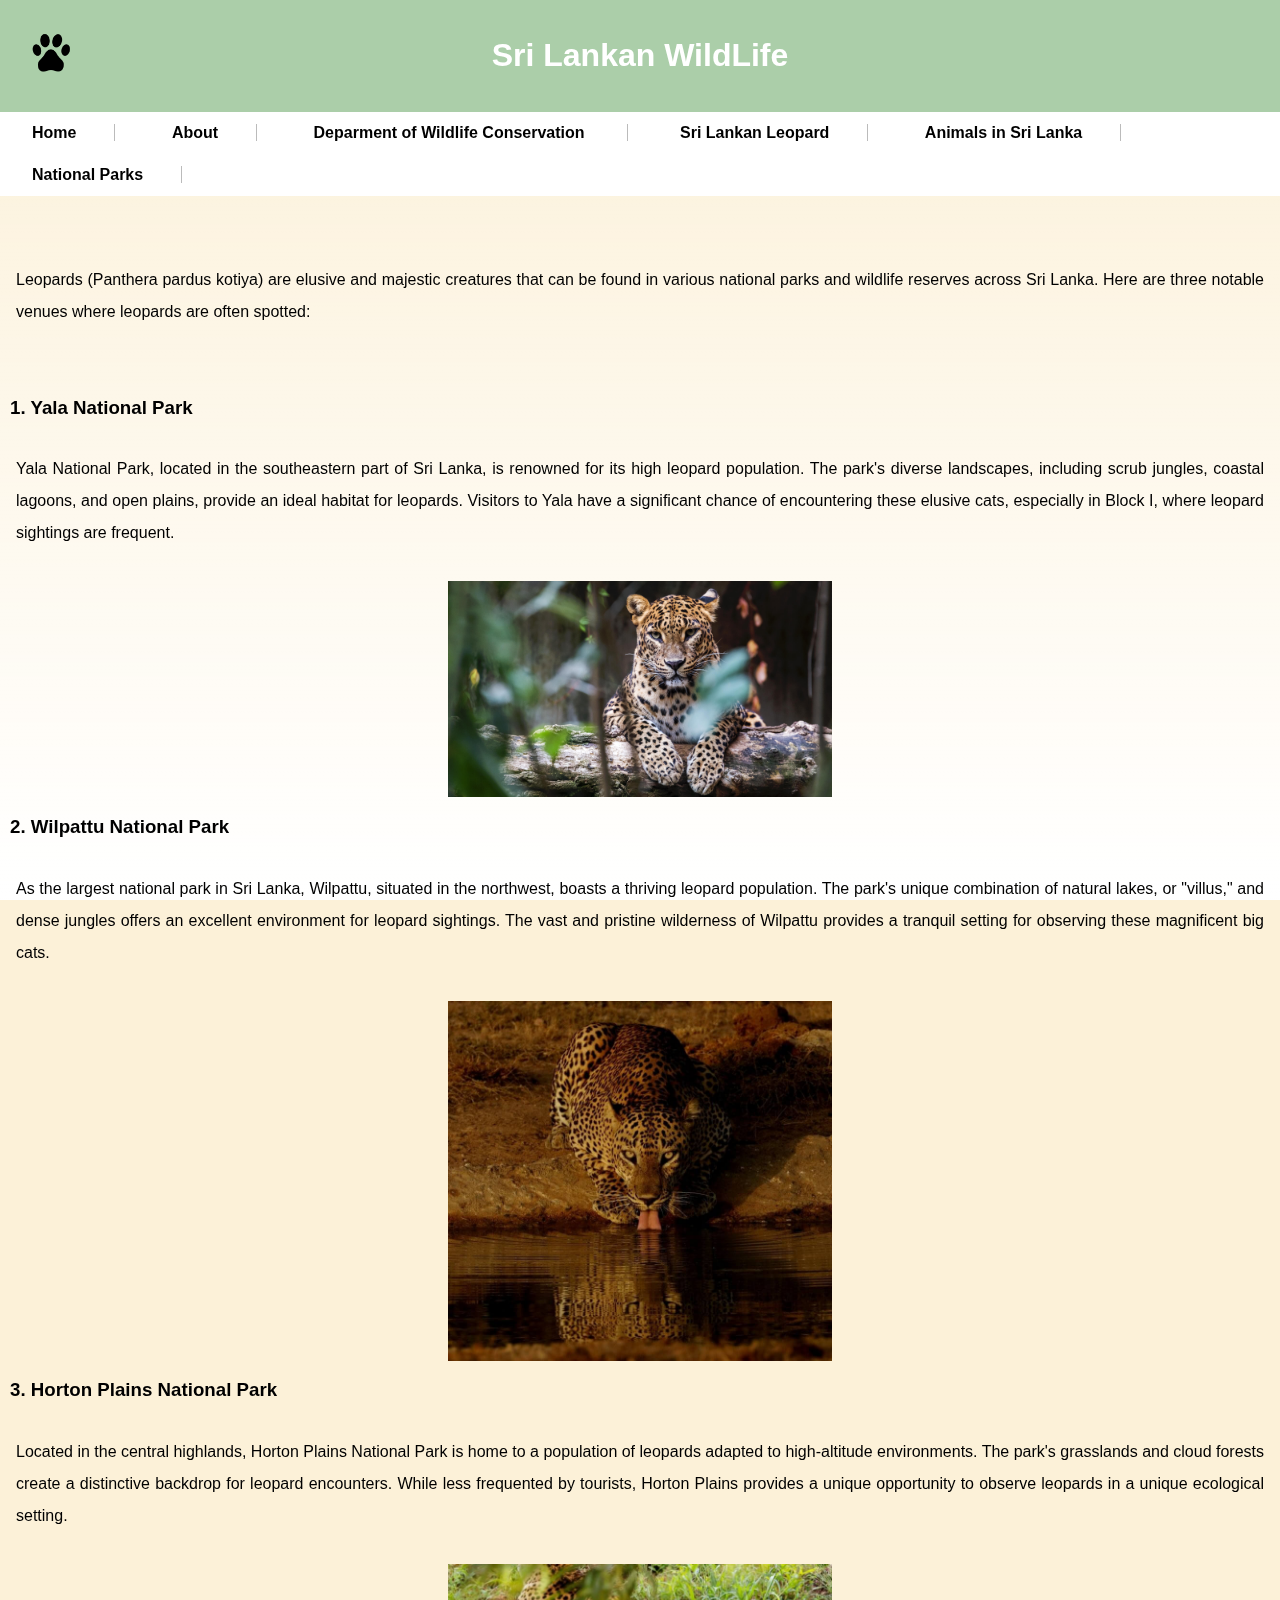
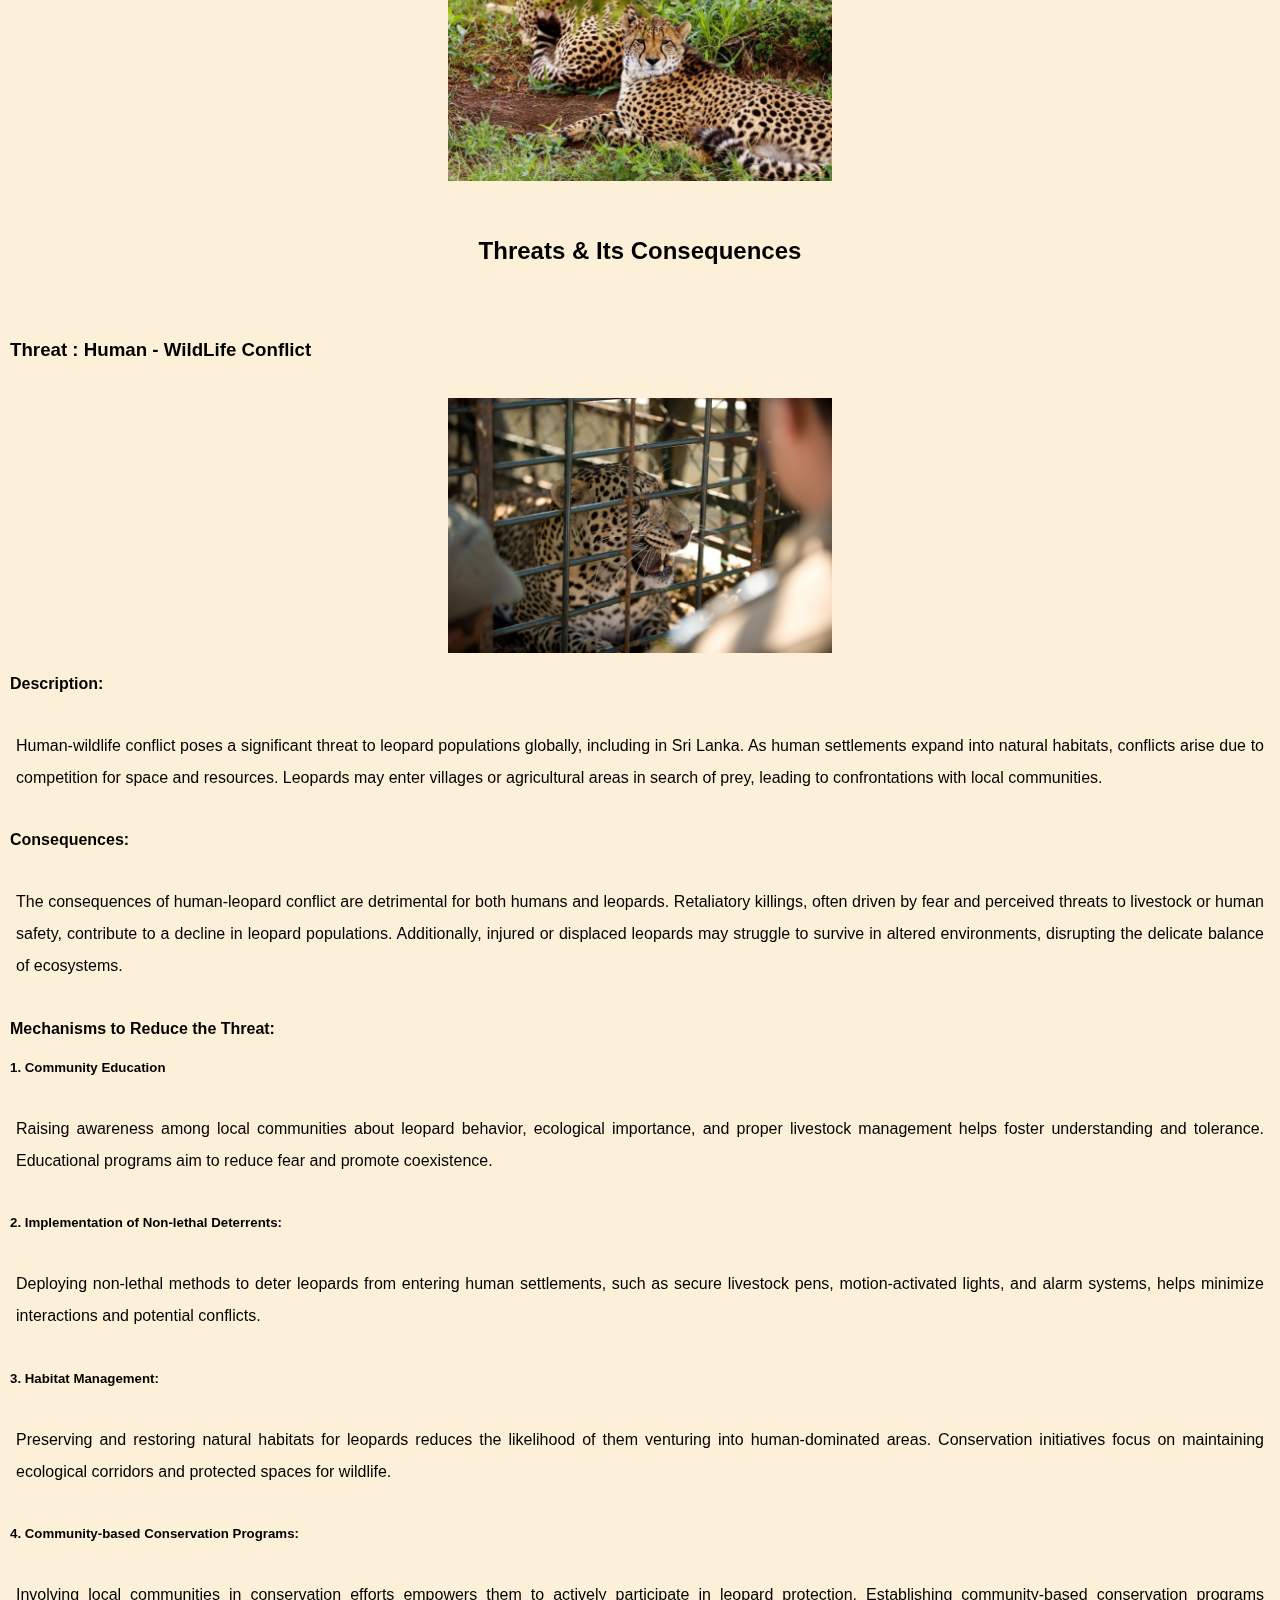
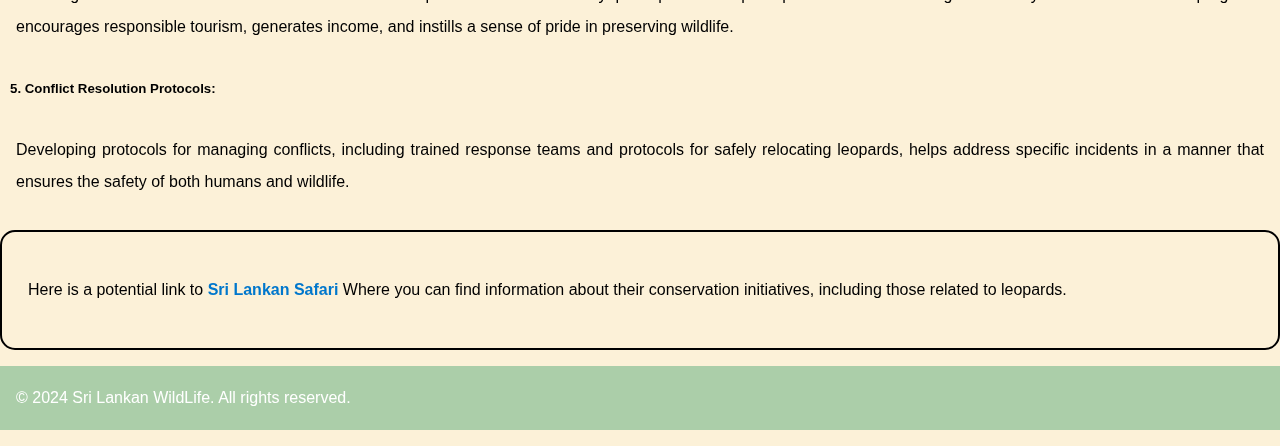
<file: Leopard.html>
<!DOCTYPE html>
<html lang="en">
  <head>
    <meta charset="UTF-8" />
    <meta name="viewport" content="width=device-width, initial-scale=1.0" />
    <link rel="stylesheet" href="Mod.css" />
    <link rel="icon" href="D Logo.png" />
    <title>Sri Lankan WildLife</title>
  </head>
  <body>
    <header>
      <h1>Sri Lankan WildLife</h1>
      <img src="D Logo.png" alt="Website Logo" class="logo" />
    </header>
    <div>
      <nav>
        <ul>
          <li><a href="Index.html">Home</a></li>
          <li><a href="About.html">About</a></li>
          <li>
            <a href="Department.html">Deparment of Wildlife Conservation</a>
          </li>
          <li><a href="Leopard.html">Sri Lankan Leopard</a></li>
          <li><a href="Animals.html">Animals in Sri Lanka</a></li>
          <li><a href="Parks.html">National Parks</a></li>
        </ul>
      </nav>
    </div>
    <br />
    <br />

    <p>
      Leopards (Panthera pardus kotiya) are elusive and majestic creatures that
      can be found in various national parks and wildlife reserves across Sri
      Lanka. Here are three notable venues where leopards are often spotted:
    </p>
    <br />

    <h3>1. Yala National Park</h3>
    <p>
      Yala National Park, located in the southeastern part of Sri Lanka, is
      renowned for its high leopard population. The park's diverse landscapes,
      including scrub jungles, coastal lagoons, and open plains, provide an
      ideal habitat for leopards. Visitors to Yala have a significant chance of
      encountering these elusive cats, especially in Block I, where leopard
      sightings are frequent.
    </p>

    <img src="Yala L.jpg" class="yalal" />

    <h3>2. Wilpattu National Park</h3>
    <p>
      As the largest national park in Sri Lanka, Wilpattu, situated in the
      northwest, boasts a thriving leopard population. The park's unique
      combination of natural lakes, or "villus," and dense jungles offers an
      excellent environment for leopard sightings. The vast and pristine
      wilderness of Wilpattu provides a tranquil setting for observing these
      magnificent big cats.
    </p>

    <img src="Wilpa.jpg" class="yalal" />

    <h3>3. Horton Plains National Park</h3>
    <p>
      Located in the central highlands, Horton Plains National Park is home to a
      population of leopards adapted to high-altitude environments. The park's
      grasslands and cloud forests create a distinctive backdrop for leopard
      encounters. While less frequented by tourists, Horton Plains provides a
      unique opportunity to observe leopards in a unique ecological setting.
    </p>

    <img src="L Hortan.jpg" class="yalal" /> <br />
    <br />

    <h2 class="abouth">Threats & Its Consequences</h2>
    <br /><br />

    <h3>Threat : Human - WildLife Conflict</h3>
    <br />
    <img src="Conf.jpg" />

    <h4>Description:</h4>
    <p>
      Human-wildlife conflict poses a significant threat to leopard populations
      globally, including in Sri Lanka. As human settlements expand into natural
      habitats, conflicts arise due to competition for space and resources.
      Leopards may enter villages or agricultural areas in search of prey,
      leading to confrontations with local communities.
    </p>

    <h4>Consequences:</h4>
    <p>
      The consequences of human-leopard conflict are detrimental for both humans
      and leopards. Retaliatory killings, often driven by fear and perceived
      threats to livestock or human safety, contribute to a decline in leopard
      populations. Additionally, injured or displaced leopards may struggle to
      survive in altered environments, disrupting the delicate balance of
      ecosystems.
    </p>

    <h4>Mechanisms to Reduce the Threat:</h4>

    <h5>1. Community Education</h5>
    <p>
      Raising awareness among local communities about leopard behavior,
      ecological importance, and proper livestock management helps foster
      understanding and tolerance. Educational programs aim to reduce fear and
      promote coexistence.
    </p>

    <h5>2. Implementation of Non-lethal Deterrents:</h5>
    <p>
      Deploying non-lethal methods to deter leopards from entering human
      settlements, such as secure livestock pens, motion-activated lights, and
      alarm systems, helps minimize interactions and potential conflicts.
    </p>

    <h5>3. Habitat Management:</h5>
    <p>
      Preserving and restoring natural habitats for leopards reduces the
      likelihood of them venturing into human-dominated areas. Conservation
      initiatives focus on maintaining ecological corridors and protected spaces
      for wildlife.
    </p>

    <h5>4. Community-based Conservation Programs:</h5>
    <p>
      Involving local communities in conservation efforts empowers them to
      actively participate in leopard protection. Establishing community-based
      conservation programs encourages responsible tourism, generates income,
      and instills a sense of pride in preserving wildlife.
    </p>

    <h5>5. Conflict Resolution Protocols:</h5>
    <p>
      Developing protocols for managing conflicts, including trained response
      teams and protocols for safely relocating leopards, helps address specific
      incidents in a manner that ensures the safety of both humans and wildlife.
    </p>

    <div class="content-box">
      <p>
        Here is a potential link to
        <a
          href="https://www.srilankansafari.com/mammals_srilankan_leopard.php"
          class="conservation-link"
          target="_blank"
          >Sri Lankan Safari</a
        >
        Where you can find information about their conservation initiatives,
        including those related to leopards.
      </p>
    </div>

    <footer>
      <p>&copy; 2024 Sri Lankan WildLife. All rights reserved.</p>
    </footer>
  </body>
</html>
</file>
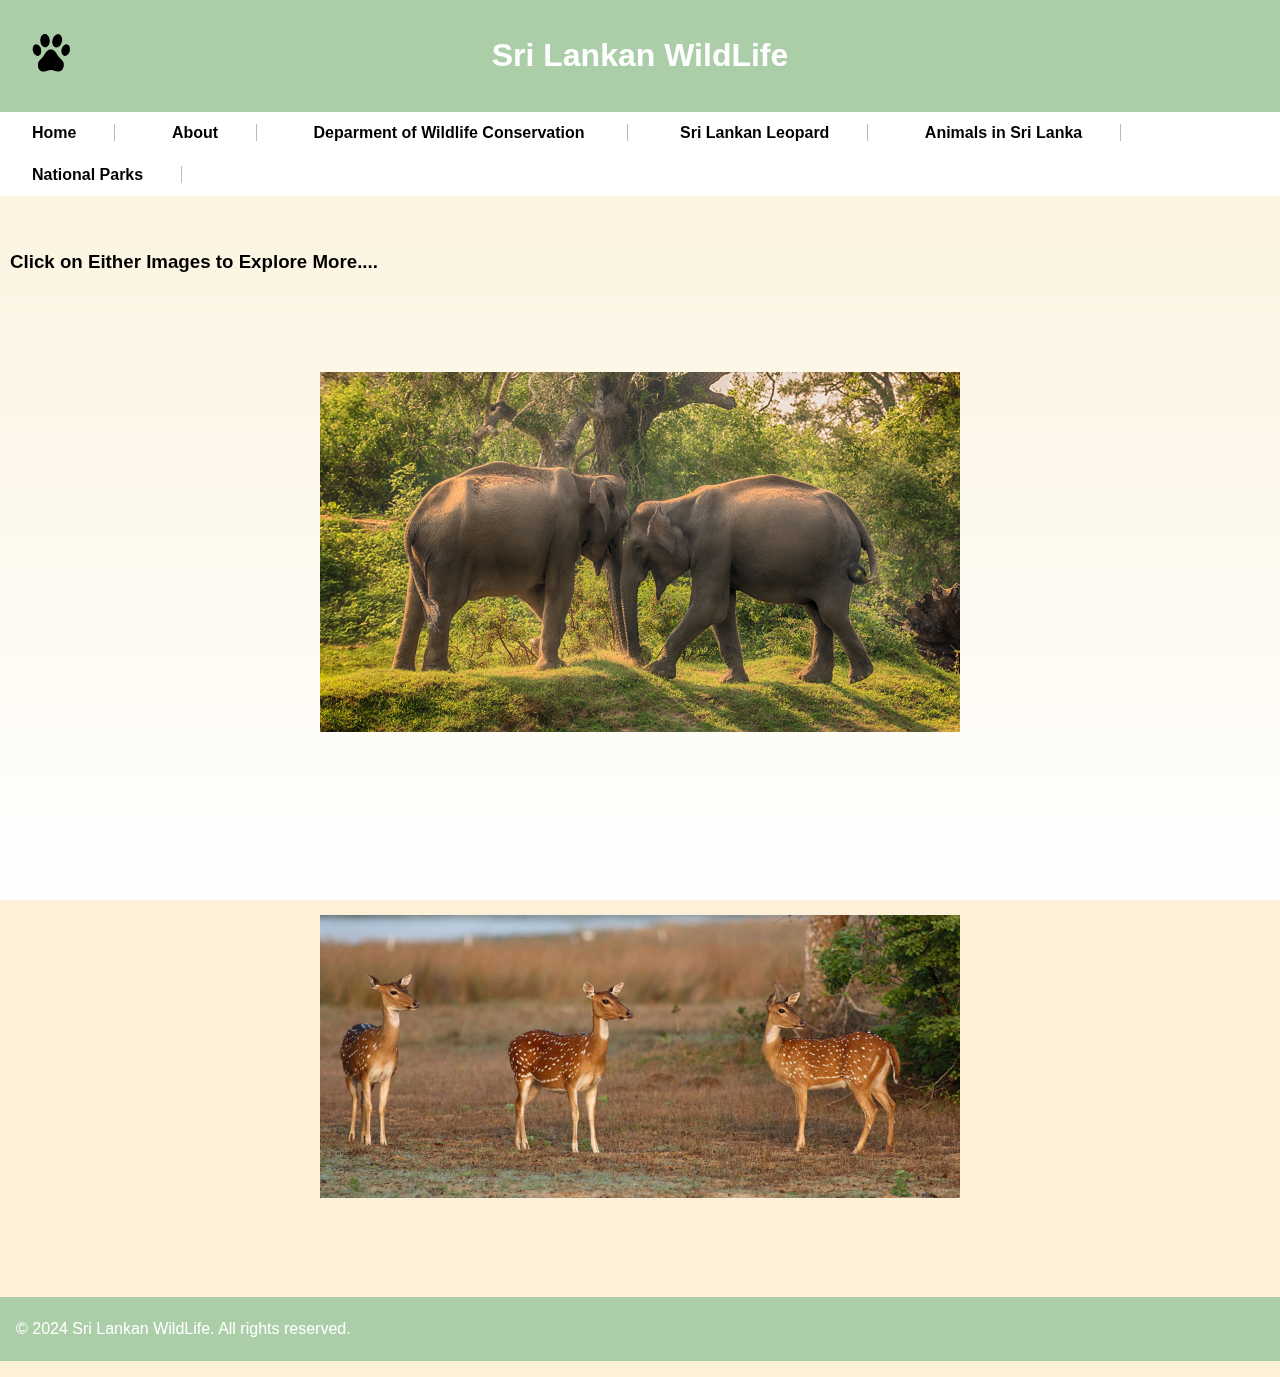
<file: Parks.html>
<!DOCTYPE html>
<html lang="en">
  <head>
    <meta charset="UTF-8" />
    <meta name="viewport" content="width=device-width, initial-scale=1.0" />
    <link rel="stylesheet" href="Mod.css" />
    <link rel="icon" href="D Logo.png" />
    <title>Sri Lankan WildLife</title>
  </head>
  <body>
    <header>
      <h1>Sri Lankan WildLife</h1>
      <img src="D Logo.png" alt="Website Logo" class="logo" />
    </header>
    <div>
      <nav>
        <ul>
          <li><a href="Index.html">Home</a></li>
          <li><a href="About.html">About</a></li>
          <li>
            <a href="Department.html">Deparment of Wildlife Conservation</a>
          </li>
          <li><a href="Leopard.html">Sri Lankan Leopard</a></li>
          <li><a href="Animals.html">Animals in Sri Lanka</a></li>
          <li><a href="Parks.html">National Parks</a></li>
        </ul>
      </nav>
    </div>
    <br />
    <br />
        
        <h3>Click on Either Images to Explore More....</h3> <br><br>

    <div class="gallery" id="gallery1">
        <a href="Yala.html">
            <img src="Yala P.jpg" alt="Gallery Image 1">
            <div class="overlay">
                <p>Yala National Park</p>
            </div>
        </a>
    </div> <br> <br> <br>

    <div class="gallery" id="gallery2">
        <a href="Wilpattu.html">
            <img src="Will NP.jpg" alt="Gallery Image 2">
            <div class="overlay">
                <p>Wilpattu National Park</p>
            </div>
        </a>
    </div>
      </a>
    </div>
    <footer>
        <p>&copy; 2024 Sri Lankan WildLife. All rights reserved.</p>
      </footer>
  </body>
</html>
</file>
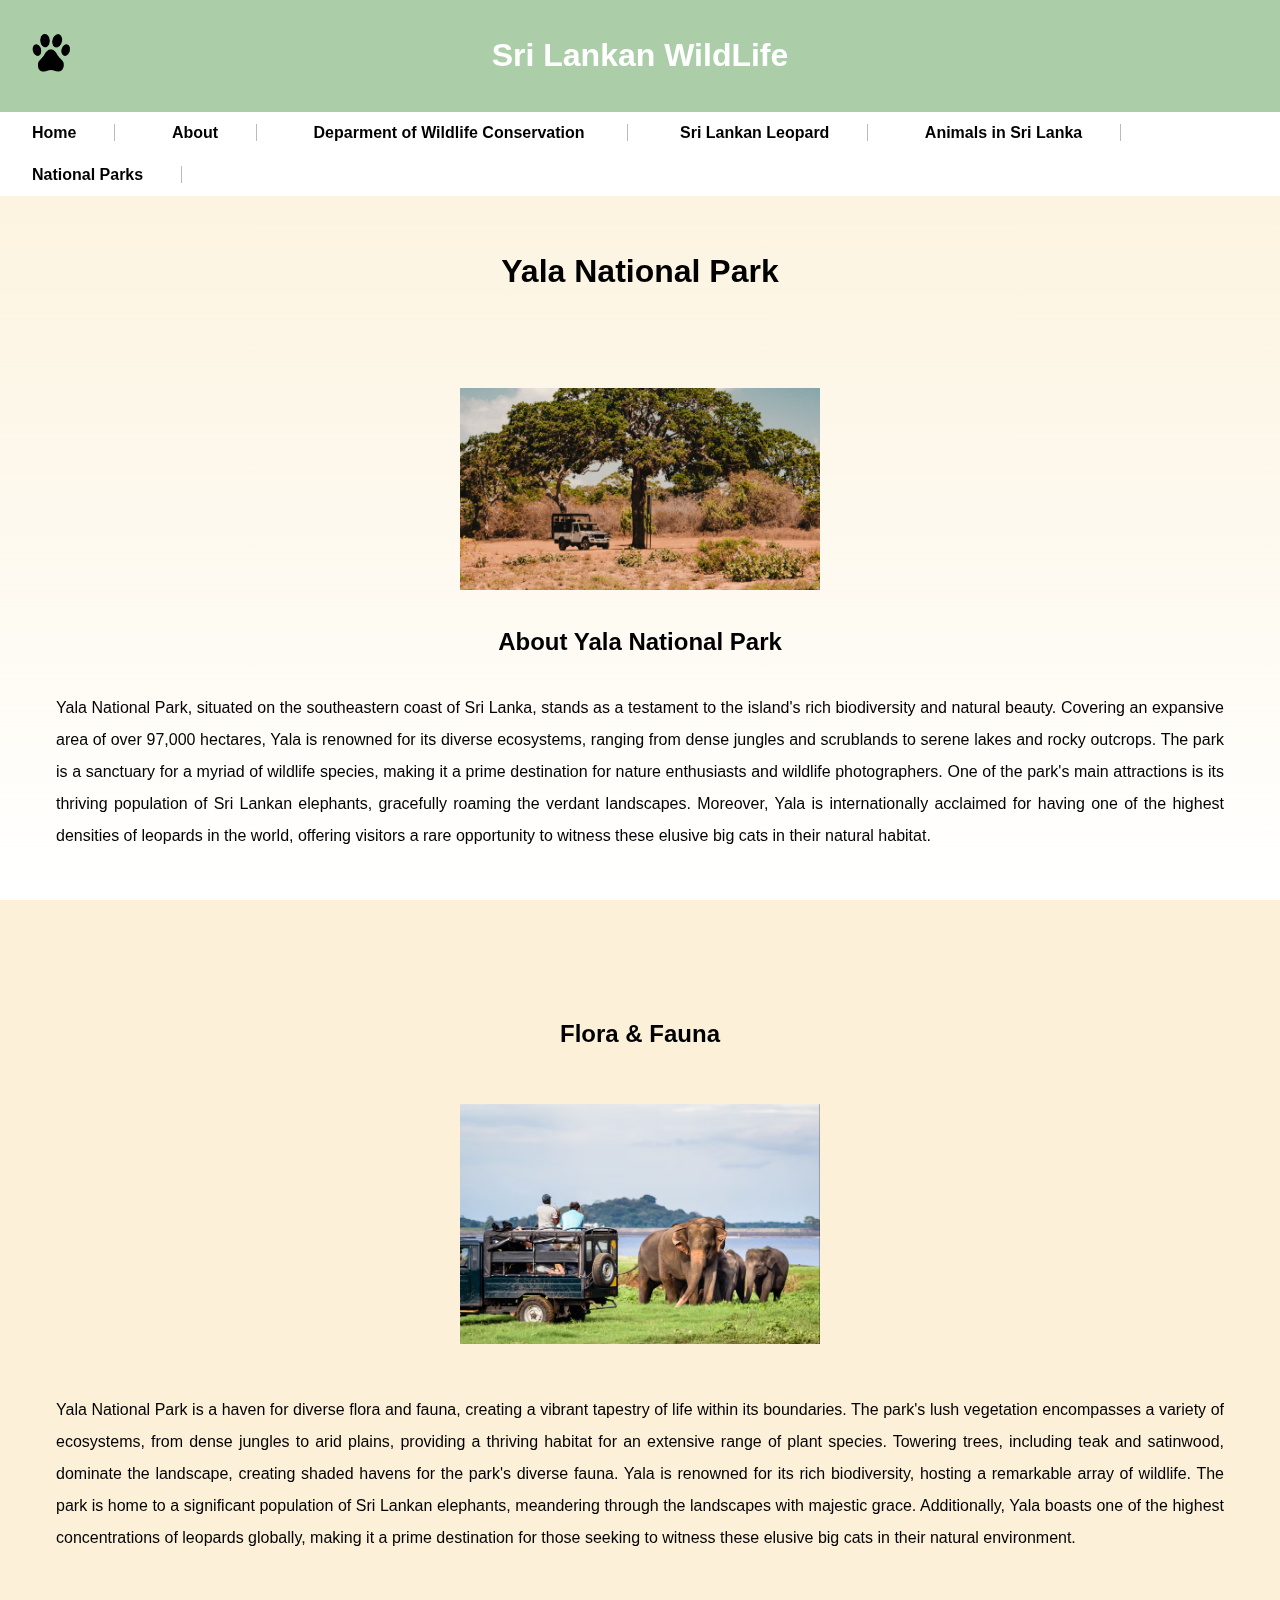
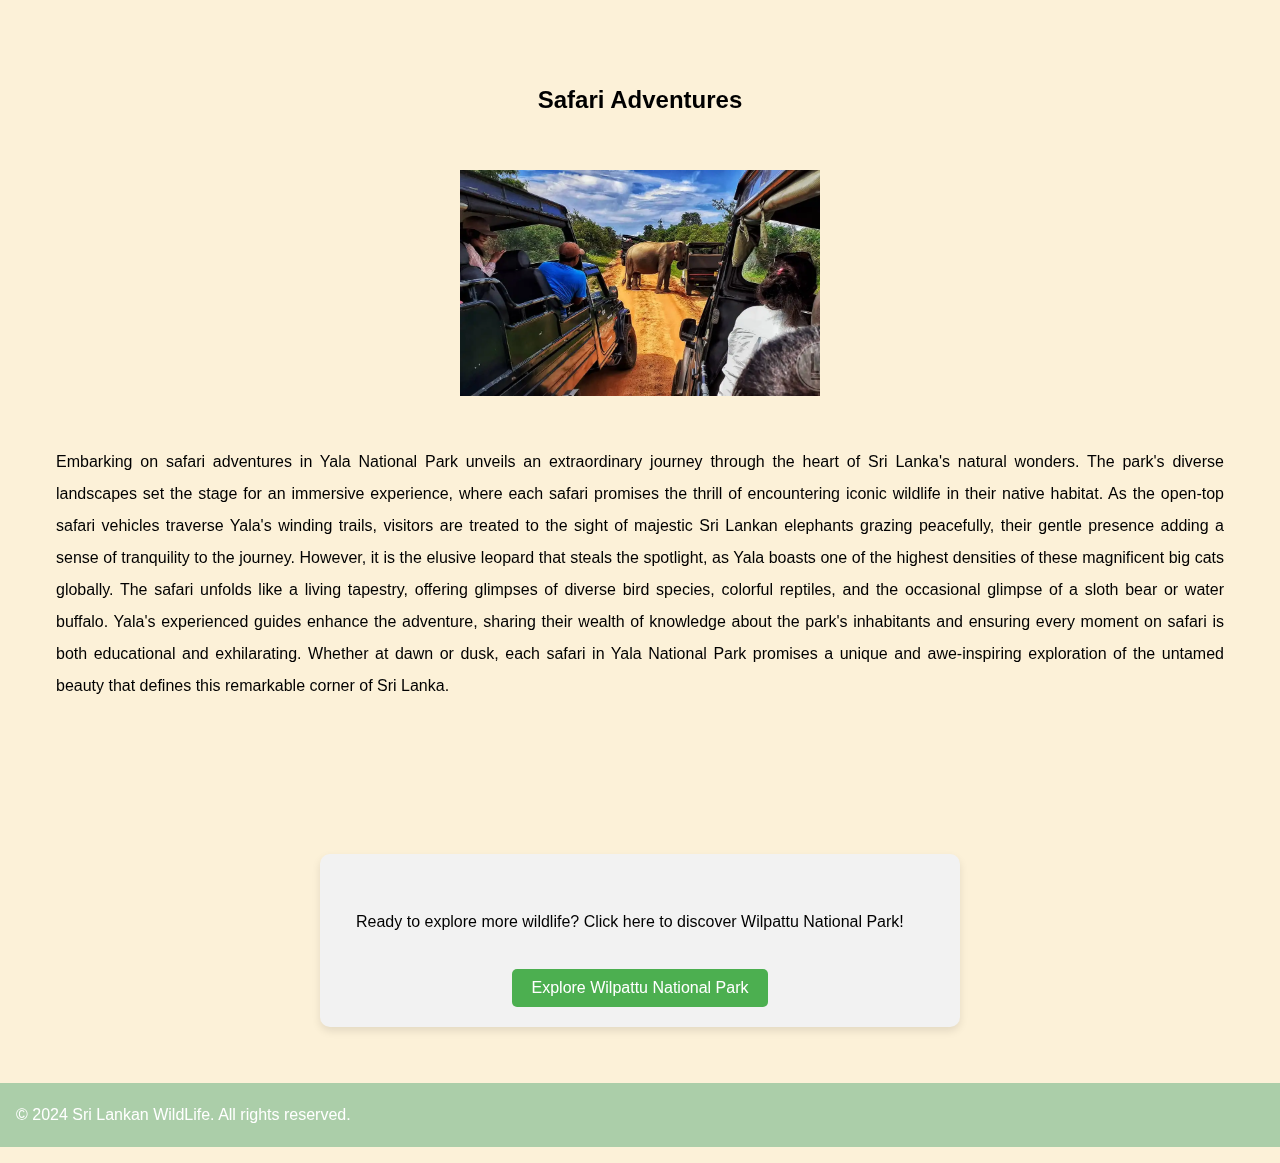
<file: Yala.html>
<!DOCTYPE html>
<html lang="en">
  <head>
    <meta charset="UTF-8" />
    <meta name="viewport" content="width=device-width, initial-scale=1.0" />
    <link rel="stylesheet" href="Mod.css" />
    <link rel="icon" href="D Logo.png" />
    <title>Sri Lankan WildLife</title>
  </head>
  <body>
    <header>
      <h1>Sri Lankan WildLife</h1>
      <img src="D Logo.png" alt="Website Logo" class="logo" />
    </header>
    <div>
      <nav>
        <ul>
          <li><a href="Index.html">Home</a></li>
          <li><a href="About.html">About</a></li>
          <li>
            <a href="Department.html">Deparment of Wildlife Conservation</a>
          </li>
          <li><a href="Leopard.html">Sri Lankan Leopard</a></li>
          <li><a href="Animals.html">Animals in Sri Lanka</a></li>
          <li><a href="Parks.html">National Parks</a></li>
        </ul>
      </nav>
    </div>
    <br />
    <br />

    <h1>Yala National Park</h1>
    <br />
    <br />

    <main>
      <section class="sliding-animation">
        <img src="Yala NP.jpg" alt="Yala National Park" /> <br />
        <h2>About Yala National Park</h2>
        <p>
          Yala National Park, situated on the southeastern coast of Sri Lanka,
          stands as a testament to the island's rich biodiversity and natural
          beauty. Covering an expansive area of over 97,000 hectares, Yala is
          renowned for its diverse ecosystems, ranging from dense jungles and
          scrublands to serene lakes and rocky outcrops. The park is a sanctuary
          for a myriad of wildlife species, making it a prime destination for
          nature enthusiasts and wildlife photographers. One of the park's main
          attractions is its thriving population of Sri Lankan elephants,
          gracefully roaming the verdant landscapes. Moreover, Yala is
          internationally acclaimed for having one of the highest densities of
          leopards in the world, offering visitors a rare opportunity to witness
          these elusive big cats in their natural habitat.
        </p>
      </section>
      <br />
      <br />

      <section class="sliding-animation">
        <h2>Flora & Fauna</h2>
        <br />
        <br />
        <img src="Yala NP 2.avif" alt="Yala Other Image" /> <br />

        <p>
          Yala National Park is a haven for diverse flora and fauna, creating a
          vibrant tapestry of life within its boundaries. The park's lush
          vegetation encompasses a variety of ecosystems, from dense jungles to
          arid plains, providing a thriving habitat for an extensive range of
          plant species. Towering trees, including teak and satinwood, dominate
          the landscape, creating shaded havens for the park's diverse fauna.
          Yala is renowned for its rich biodiversity, hosting a remarkable array
          of wildlife. The park is home to a significant population of Sri
          Lankan elephants, meandering through the landscapes with majestic
          grace. Additionally, Yala boasts one of the highest concentrations of
          leopards globally, making it a prime destination for those seeking to
          witness these elusive big cats in their natural environment.
        </p>
      </section>

      <section class="sliding-animation">
        <h2>Safari Adventures</h2>
        <br />
        <br />
        <img src="Yala SR.webp" alt="Yala third image" /> <br />
        <p>
          Embarking on safari adventures in Yala National Park unveils an
          extraordinary journey through the heart of Sri Lanka's natural
          wonders. The park's diverse landscapes set the stage for an immersive
          experience, where each safari promises the thrill of encountering
          iconic wildlife in their native habitat. As the open-top safari
          vehicles traverse Yala's winding trails, visitors are treated to the
          sight of majestic Sri Lankan elephants grazing peacefully, their
          gentle presence adding a sense of tranquility to the journey. However,
          it is the elusive leopard that steals the spotlight, as Yala boasts
          one of the highest densities of these magnificent big cats globally.
          The safari unfolds like a living tapestry, offering glimpses of
          diverse bird species, colorful reptiles, and the occasional glimpse of
          a sloth bear or water buffalo. Yala's experienced guides enhance the
          adventure, sharing their wealth of knowledge about the park's
          inhabitants and ensuring every moment on safari is both educational
          and exhilarating. Whether at dawn or dusk, each safari in Yala
          National Park promises a unique and awe-inspiring exploration of the
          untamed beauty that defines this remarkable corner of Sri Lanka.
        </p>
      </section>
    </main>

    <section class="explore-link">
      <div class="explore-box">
        <p>
          Ready to explore more wildlife? Click here to discover Wilpattu
          National Park!
        </p>
        <a href="Wilpattu.html">Explore Wilpattu National Park</a>
      </div>
    </section>

    <footer>
      <p>&copy; 2024 Sri Lankan WildLife. All rights reserved.</p>
    </footer>
  </body>
</html>
</file>
<file: Mod.css>
/* Home Page */

.logo {
    float: left;
    width: 70px;
    height: 70px;
    margin-top: -77px;
} /*Editing the Logo*/



body {
    font-family: 'Arial', sans-serif;
    margin: 0;
    padding: 0;
    box-sizing: border-box;
    background-color: #fcf1d8;
}

header {
    background-color: #abcea9;
    color: #fff;
    padding: 1em;
    text-align: center;
}

nav ul {
    list-style: none;
    padding: 0;
}

nav ul li {
    display: inline;
    margin-right: 20px;
}

nav a {
    text-decoration: none;
    color: #fff;
    font-weight: bold;
}

section {
    padding: 40px;
}


nav ul {
    background-color: #fff;
    list-style: none;
    margin: 0;
    padding: 0;
    overflow: visible;
    margin: auto;
    position: sticky;
}

nav{
    z-index: 100;
    top: 0;
    justify-content: center;
    display: flex;
}

/* Styling the list items to display horizontally */
nav ul li {
    border-right: 1px solid #bbb;
    padding-right: 26px;
    display: inline;
    margin-right: 20px; /* Adjust as needed for spacing between items */
    margin-left: 20px;
    
}

/* Styling the anchor links */
nav ul li a {
    text-decoration: none;
    color: #000; /* Adjust the color as needed */
    display: inline-block;
    padding: 12px 12px;
}

li a:hover:not(.active) {
    background-color: #78b075;
}

pre {
    text-align: center;
    font-family: 'Franklin Gothic Medium', 'Arial Narrow', Arial, sans-serif;
} 

/* Home */

.home{
    min-height: 100vh;
    display: flex;
    align-items: center;
    background: url(Leo.jpg) no-repeat;
    background-size: cover;
    background-position: top;
}

.home .content h3{
    color: white;
    font-size: 3rem; 
    line-height: 1.4;
    font-weight: 500 bold;  
    position: sticky;
}

.home .wave{
    position: absolute;
    bottom: -433px; left: 0;
    width: 100%;
    height: 12rem;
}

h1, h2{
    font-family: 'Lucida Sans', 'Lucida Sans Regular', 'Lucida Grande', 'Lucida Sans Unicode', Geneva, Verdana, sans-serif;
    text-align: center;
}

p{
    font-family:'Franklin Gothic Medium', 'Arial Narrow', Arial, sans-serif ;
    text-align: justify;
    padding: 1rem;
    line-height: 2;
}

footer {
    background-color: #abcea9;
    color: #fff;
    text-align: center;
    bottom: 0;
    width: 100%;
}

.image-container {
    display: flex;
    justify-content: space-around;
    margin-top: 20px;
}

img {
    max-width: 100%;
    height: auto;
}

form {
    max-width: 500px;
    margin: 0 auto;
}

label {
    display: block;
    margin-bottom: 8px;
    font-family: 'Franklin Gothic Medium', 'Arial Narrow', Arial, sans-serif;
}

input,
textarea {
    width: 100%;
    padding: 8px;
    margin-bottom: 16px;
    box-sizing: border-box;
}

button {
    background-color: #78b075;
    color: #fff;
    padding: 10px 20px;
    border: none;
    cursor: pointer;
}

img {
    display: block;
  margin-left: auto;
  margin-right: auto;
  width: 30%;
}

/* End HomePage */


/* About */

.abouth {
    font-family: 'Lucida Sans', 'Lucida Sans Regular', 'Lucida Grande', 'Lucida Sans Unicode', Geneva, Verdana, sans-serif;
    text-align: center;
}

.image-description-table {
    width: 100%;
    border-collapse: collapse;
}

.image-cell {
    border: 1px solid #ddd;
}

.image-cell img {
    width: 100%;
    height: auto;
}

.description-cell {
    border: 1px solid #ddd;
    padding: 20px;
    text-align: left;
}

.image-cell, .description-cell {
    border: 2px solid #000000;
}

.dept {
    width: 100%;
}

.gallery-item {
    flex: 0 0 calc(33.33% - 20px);
    margin: 10px;
    overflow: hidden;
}

.gallery-item img {
    width: 50%;
    height: auto;
    border: 1px solid #ddd;
    border-radius: 5px;
    transition: transform 0.3s ease-in-out;
}

.gallery-item img:hover {
    transform: scale(1.1);
}


h3, h4, h5{
    font-family: 'Lucida Sans', 'Lucida Sans Regular', 'Lucida Grande', 'Lucida Sans Unicode', Geneva, Verdana, sans-serif;
    padding-left: 10px;
}

.conservation-link {
    color: #0077cc;
    text-decoration: none;
    font-weight: bold;
}

.conservation-link:hover {
    text-decoration: underline;
}

.content-box {
    border: 2px solid #000000;
    padding: 10px;
    border-radius: 15px;
}    

/*Yala*/

.gallery {
    position: relative;
    display: flex;
    justify-content: center;
    align-items: center;
    height: 50vh; 
    overflow: hidden;
}

.gallery a {
    position: relative;
    display: block;
    text-decoration: none;
    overflow: hidden;
}

.gallery img {
    width: 50%;
    height: auto;
    transition: transform 0.3s ease-in-out;
}

.overlay {
    position: absolute;
    top: 0;
    left: 0;
    width: 100%;
    height: 100%;
    background: rgba(0, 0, 0, 0.5);
    color: #fff;
    display: flex;
    justify-content: center;
    align-items: center;
    opacity: 0;
    transition: opacity 0.3s ease-in-out;
}

.gallery:hover img {
    transform: scale(1.1);
}

.gallery:hover .overlay {
    opacity: 1;
}

@keyframes slideIn {
    from {
        transform: translateX(-100%);
    }
    to {
        transform: translateX(0);
    }
}

/* sliding-animation */
.sliding-animation {
    animation: slideIn 2s ease-out;
}

section.explore-link {
    text-align: center;
    margin-top: 40px;
}

.explore-box {
    background-color: #f2f2f2;
    padding: 20px;
    border-radius: 10px;
    box-shadow: 0 4px 8px rgba(0, 0, 0, 0.1);
    max-width: 600px;
    margin: 0 auto;
}

.explore-box p {
    margin-bottom: 15px;
}

.explore-box a {
    display: inline-block;
    background-color: #4CAF50;
    color: #fff;
    text-decoration: none;
    padding: 10px 20px;
    border-radius: 5px;
    transition: background-color 0.3s ease-in-out;
}

.explore-box a:hover {
    background-color: #45a049;
}

.wilp {
    margin: 0;
    padding: 0;
    font-family: Arial, sans-serif;
    scroll-behavior: smooth;
    background-image: url('Lep2.jpg'); 
    background-size: cover;
    background-position: center;
    transition: background 0.8s ease-in-out;
    position: relative;
}

body::before {
    content: '';
    position: fixed;
    top: 0;
    left: 0;
    width: 100%;
    height: 100%;
    background: linear-gradient(rgba(255, 255, 255, 0), rgba(255, 255, 255, 1)); /* Fading effect */
    pointer-events: none; /* Allow interaction with elements beneath */
    z-index: -1; /* Behind the content */
}

/* Animals page, links to yala and wilpattu */

.explore-boxx {
    width: 300px;
    margin: 50px auto;
    padding: 20px;
    background-color: #fff;
    border-radius: 10px;
    text-align: center;
}

.explore-boxx p {
    font-size: 18px;
    margin-bottom: 20px;
}

.explore-boxx a {
    display: block;
    margin-bottom: 10px;
    padding: 10px;
    background-color: #4CAF50;
    color: #fff;
    text-decoration: none;
    border-radius: 5px;
    transition: background-color 0.3s ease-in-out;
}

.explore-boxx a:hover {
    background-color: #45a049;
}

@media only screen and (max-width: 100px) {
    .explore-box {
        width: 50%;
    }}
</file>
